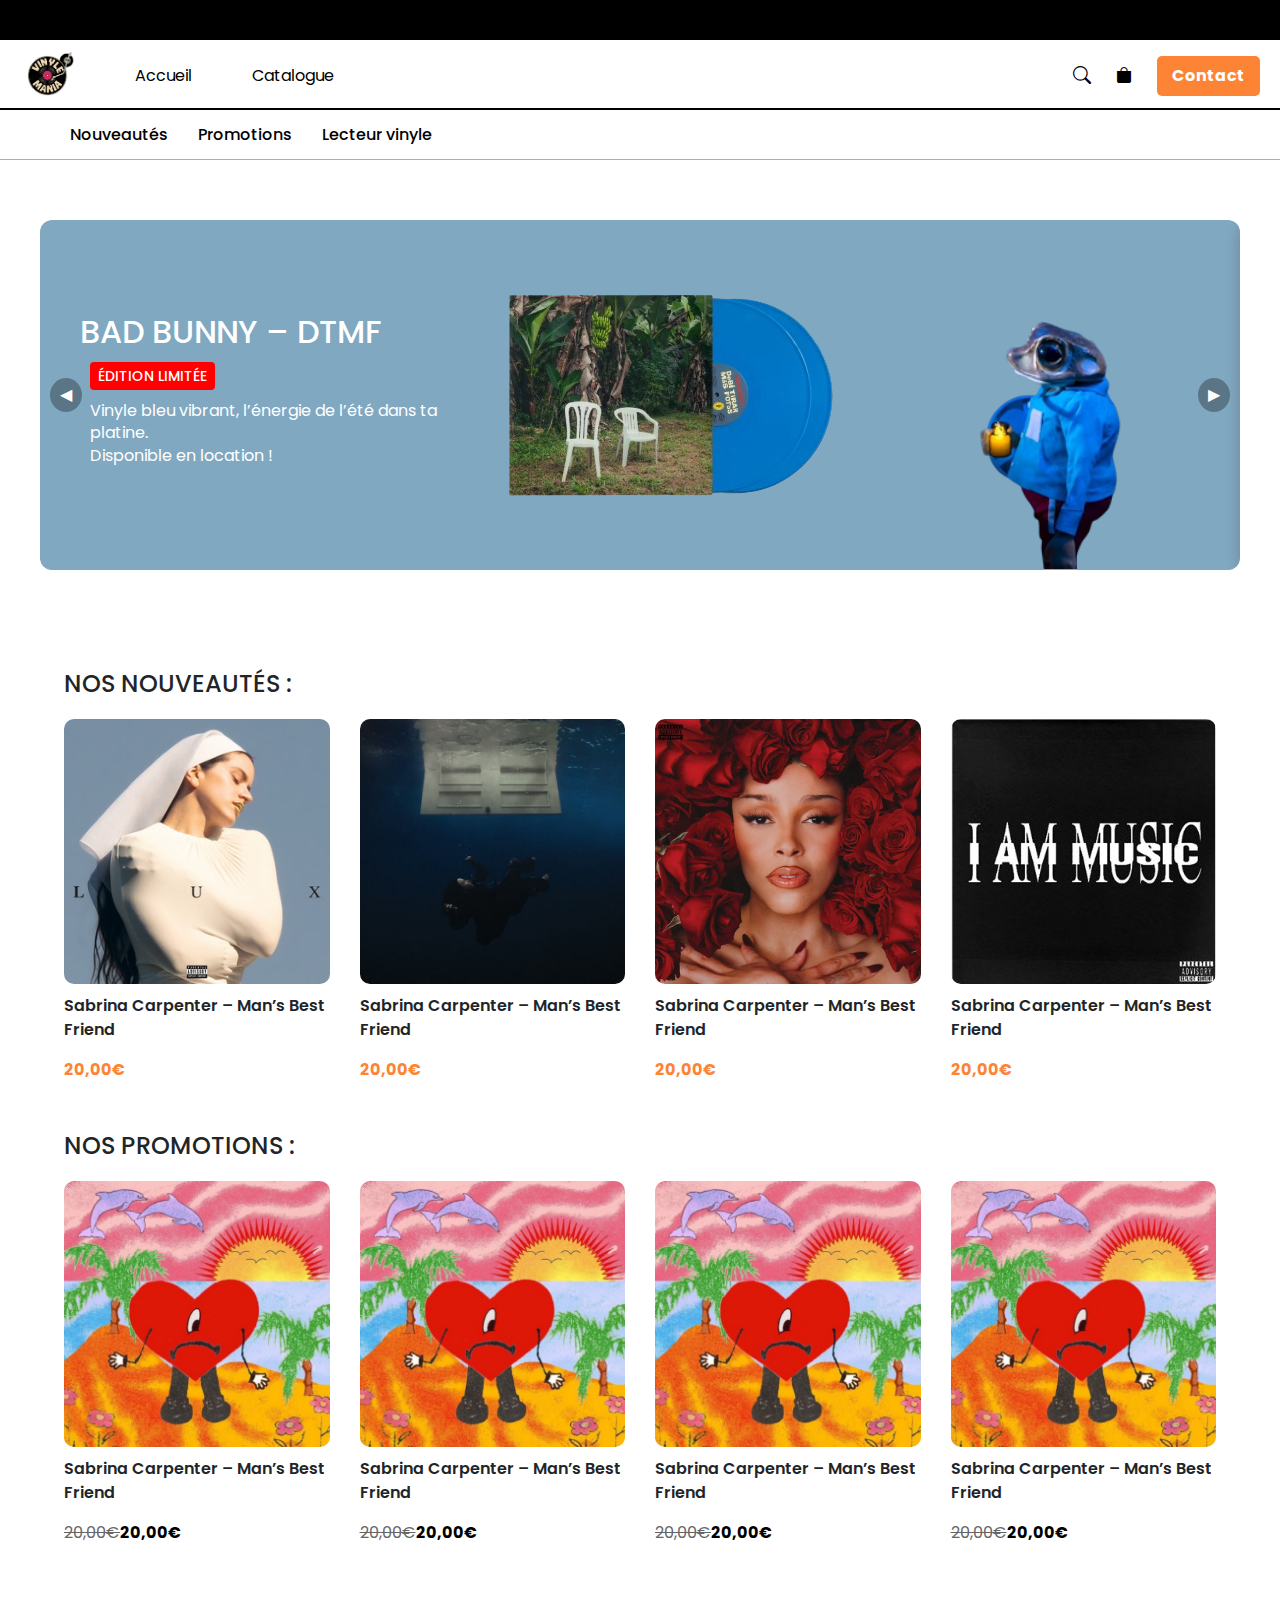
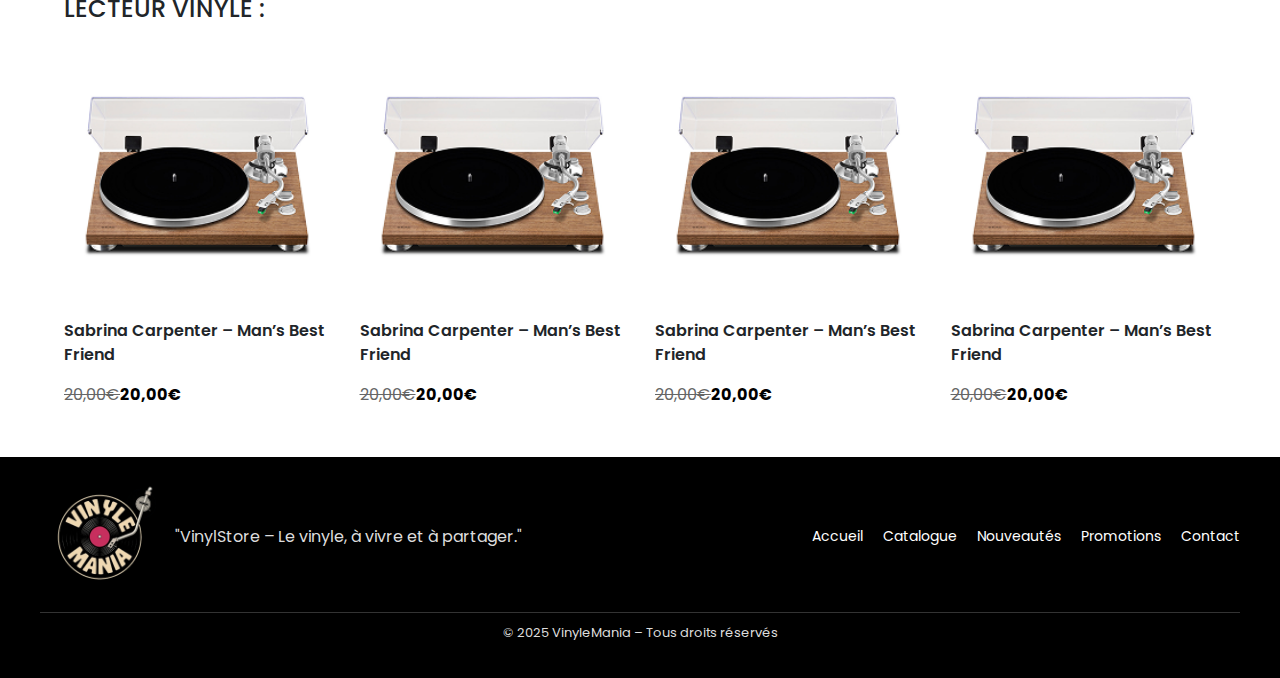
<file: index.html>
<!DOCTYPE html>
<html lang="fr">
<head>
    <meta charset="UTF-8">
    <meta name="viewport" content="width=device-width, initial-scale=1.0">
    <title>VinyleMania</title>
    <link rel="stylesheet" href="assets/css/style.css"> 
    <link rel="icon" href="assets/img/logovinylemania.png">
    <!-- Bootstrap CSS -->
    <link href="https://cdn.jsdelivr.net/npm/bootstrap@5.3.2/dist/css/bootstrap.min.css" rel="stylesheet">
    <!-- Bootstrap -->
    <link href="https://cdn.jsdelivr.net/npm/bootstrap-icons/font/bootstrap-icons.css" rel="stylesheet">
</head>
<body>

  <div class="topbar-marquee">
    <span>🔥 Bienvenue sur mon site de vinyle 🔥</span>
  </div>

  <!-- Navbar -->
  <nav class="navbar">
    <div class="nav-left">
        <img src="assets/img/logovinylemania.png" alt="logo" class="logo">
        <a href="#">Accueil</a>
        <a href="pages/catalogue.html">Catalogue</a>
    </div>
    <div class="nav-center">
        <img src="assets/img/vinylenav.png" alt="Vinyle" class="vinyle">
    </div>
    <div class="nav-right">
        <i class="bi bi-search"></i>
          <a href="pages/panier.html" class="bi bi-bag-fill"></a>
          <a href="pages/contact.html" class="contact-btn">Contact</a>
    </div>
  </nav>

<!-- Sous-navbar -->
<div class="sub-navbar">
  <a href="#nouveautes">Nouveautés</a>
  <a href="#promotions">Promotions</a>
  <a href="#lecteur-vinyle">Lecteur vinyle</a>
</div>

<!-- Bouton burger (mobile) -->
<div class="hamburger" id="hamburger">☰</div>

<!-- Logo centré sur mobile -->
<img src="assets/img/logovinylemania.png" alt="logo" class="mobile-logo-top">

<!-- Menu latéral (mobile) -->
<nav id="nav-menu">
  <div class="menu-header">
    <span class="close-btn" id="close-btn">✖</span>
    <!-- logo visible que dans le menu mobile -->
    <img src="assets/img/logovinylemania.png" alt="logo" class="menu-logo">
  </div>
  <a href="#">Accueil</a>
  <a href="pages/catalogue.html">Catalogue</a>
  <a href="#nouveautes">Nouveautés</a>
  <a href="#promotions">Promotions</a>
  <a href="#lecteur-vinyle">Lecteur vinyle</a>
  <a href="pages/contact.html">Contact</a>
  <a href="pages/panier.html">Mon panier</a>
</nav>
  <!-- Slider -->
  <div class="slider">
    <div class="slides">

      <!-- Slide 1 -->
      <div class="slide slide1">
        <div class="slide-content">
          <h2>BAD BUNNY – DTMF <span>ÉDITION LIMITÉE</span></h2>
          <p>Vinyle bleu vibrant, l’énergie de l’été dans ta platine.<br>Disponible en location !</p>
        </div>
        <div class="slide-images">
          <img src="assets/img/vinyledtmf.png" class="vinylebadbunny">
          <img src="assets/img/concho.png" class="concho">
        </div>
      </div>

      <!-- Slide 2 -->
      <div class="slide slide2">
        <div class="slide-content">
          <h2>KAROL G - TROPICOQUETA</h2>
          <p>Vinyle collector incontournable, toutes ses plus grands hits réunis.<br>Disponible en location !</p>
        </div>
        <div class="slide-images">
          <img src="assets/img/karolgvinyle.png" class="vinylekarolg">
          <img src="assets/img/profilkarolg.png" class="profilkarolg">
        </div>
      </div>

      <!-- Slide 3 -->
      <div class="slide slide3">
        <div class="slide-content">
          <h2>THE WEEKND - THE HIGHLIGHT</h2>
          <p>Plonge dans l’univers envoûtant de ses hits emblématiques sur ta platine.<br>Disponible en location !</p>
        </div>
        <div class="slide-images">
          <img src="assets/img/theweekndvinyle.png" alt="Vinyle The Weeknd">
          <img src="assets/img/profiltheweeknd.png" alt="Profil The Weeknd">
        </div>
      </div>

    </div>
    <!-- Flèches slider -->
    <button class="arrow left">◀</button>
    <button class="arrow right">▶</button>
  </div> <!-- 🚨 FIN DU SLIDER -->

 <!-- Section vinyles / Nouveautés -->
<section id="nouveautes" class="vinyles"> 
  <h2 class="section-title">NOS NOUVEAUTÉS :</h2>
  <div class="vinyles-grid">
      <!-- Carte vinyle -->
      <div class="vinyle-card">
        <div class="vinyle-img">
          <img src="assets/img/pochetterosalia.jpeg" alt="Sabrina Carpenter" class="main-img">
          <img src="assets/img/LUX-LP-1.png.webp" alt="Vinyle Sabrina Carpenter" class="hover-img">
          <div class="actions">
            <button><i class="bi bi-bag-fill"></i></button>
            <button><i class="bi bi-eye"></i></button>
            <button><i class="bi bi-play-circle-fill"></i></button>
          </div>
        </div>
        <p class="title">Sabrina Carpenter – Man’s Best Friend</p>
        <span class="price">20,00€</span>
      </div>
      <div class="vinyle-card">
        <div class="vinyle-img">
          <img src="assets/img/pochettebillie.png" alt="Billie Eilish" class="main-img">
          <img src="assets/img/vinylebillie.png" alt="Vinyle Billie Eilish" class="hover-img">
          <div class="actions">
            <button><i class="bi bi-bag-fill"></i></button>
            <button><i class="bi bi-eye"></i></button>
            <button><i class="bi bi-play-circle-fill"></i></button>
          </div>
        </div>
        <p class="title">Sabrina Carpenter – Man’s Best Friend</p>
        <span class="price">20,00€</span>
      </div>
      <div class="vinyle-card">
        <div class="vinyle-img">
          <img src="assets/img/pochettedojacat.png" alt="Doja Cat" class="main-img">
          <img src="assets/img/vinyledojacat.png" alt="Vinyle Doja cat" class="hover-img">
          <div class="actions">
            <button><i class="bi bi-bag-fill"></i></button>
            <button><i class="bi bi-eye"></i></button>
            <button><i class="bi bi-play-circle-fill"></i></button>
          </div>
        </div>
        <p class="title">Sabrina Carpenter – Man’s Best Friend</p>
        <span class="price">20,00€</span>
      </div>
      <div class="vinyle-card">
        <div class="vinyle-img">
          <img src="assets/img/pochetteplayboi.jpg" alt="Sabrina Carpenter" class="main-img">
          <img src="assets/img/vinyleplayboi.png" alt="Vinyle Sabrina Carpenter" class="hover-img">
          <div class="actions">
            <button><i class="bi bi-bag-fill"></i></button>
            <button><i class="bi bi-eye"></i></button>
            <button><i class="bi bi-play-circle-fill"></i></button>
          </div>
        </div>
        <p class="title">Sabrina Carpenter – Man’s Best Friend</p>
        <span class="price">20,00€</span>
      </div>
    </div>
    </section>

      <!-- Section promotions -->

  <section id="promotions" class="vinyles">
    <h2 class="section-title">NOS PROMOTIONS :</h2>
    <div class="vinyles-grid">

      <!-- Carte vinyle -->
      <div class="vinyle-card">
        <div class="vinyle-img">
          <img src="assets/img/unveranosinti.jpg" alt="Sabrina Carpenter" class="main-img">
          <img src="assets/img/concho.png" alt="Vinyle Sabrina Carpenter" class="hover-img">
          <div class="actions">
            <button><i class="bi bi-bag-fill"></i></button>
            <button><i class="bi bi-eye"></i></button>
            <button><i class="bi bi-play-circle-fill"></i></button>
          </div>
        </div>
        <p class="title">Sabrina Carpenter – Man’s Best Friend</p>
       <span class="old-price">20,00€</span><span class="new-price">20,00€</span>
      </div>
      
<!-- Carte vinyle -->
      <div class="vinyle-card">
        <div class="vinyle-img">
          <img src="assets/img/unveranosinti.jpg" alt="Sabrina Carpenter" class="main-img">
          <img src="assets/img/concho.png" alt="Vinyle Sabrina Carpenter" class="hover-img">
          <div class="actions">
            <button><i class="bi bi-bag-fill"></i></button>
            <button><i class="bi bi-eye"></i></button>
            <button><i class="bi bi-play-circle-fill"></i></button>
          </div>
        </div>
        <p class="title">Sabrina Carpenter – Man’s Best Friend</p>
       <span class="old-price">20,00€</span><span class="new-price">20,00€</span>
      </div>
      <!-- Carte vinyle -->
      <div class="vinyle-card">
        <div class="vinyle-img">
          <img src="assets/img/unveranosinti.jpg" alt="Sabrina Carpenter" class="main-img">
          <img src="assets/img/concho.png" alt="Vinyle Sabrina Carpenter" class="hover-img">
          <div class="actions">
            <button><i class="bi bi-bag-fill"></i></button>
            <button><i class="bi bi-eye"></i></button>
            <button><i class="bi bi-play-circle-fill"></i></button>
          </div>
        </div>
        <p class="title">Sabrina Carpenter – Man’s Best Friend</p>
       <span class="old-price">20,00€</span><span class="new-price">20,00€</span>
      </div>
      <!-- Carte vinyle -->
      <div class="vinyle-card">
        <div class="vinyle-img">
          <img src="assets/img/unveranosinti.jpg" alt="Sabrina Carpenter" class="main-img">
          <img src="assets/img/concho.png" alt="Vinyle Sabrina Carpenter" class="hover-img">
          <div class="actions">
            <button><i class="bi bi-bag-fill"></i></button>
            <button><i class="bi bi-eye"></i></button>
            <button><i class="bi bi-play-circle-fill"></i></button>
          </div>
        </div>
        <p class="title">Sabrina Carpenter – Man’s Best Friend</p>
       <span class="old-price">20,00€</span><span class="new-price">20,00€</span>
      </div>
    </div>
    </section>

         <!-- Section Lecteur vinyle -->

  <section id="lecteur-vinyle" class="vinyles">
  <h2 class="section-title">LECTEUR VINYLE :</h2>
  <div class="vinyles-grid">

      <!-- Carte vinyle -->
      <div class="vinyle-card">
        <div class="vinyle-img">
          <img src="assets/img/lecteurvinyle.png" alt="Sabrina Carpenter" class="main-img">
          <img src="assets/img/concho.png" alt="Vinyle Sabrina Carpenter" class="hover-img">
          <div class="actions">
            <button><i class="bi bi-bag-fill"></i></button>
            <button><i class="bi bi-eye"></i></button>
            <button><i class="bi bi-play-circle-fill"></i></button>
          </div>
        </div>
        <p class="title">Sabrina Carpenter – Man’s Best Friend</p>
       <span class="old-price">20,00€</span><span class="new-price">20,00€</span>
      </div>
<!-- Carte vinyle -->
      <div class="vinyle-card">
        <div class="vinyle-img">
          <img src="assets/img/lecteurvinyle.png" alt="Sabrina Carpenter" class="main-img">
          <img src="assets/img/concho.png" alt="Vinyle Sabrina Carpenter" class="hover-img">
          <div class="actions">
            <button><i class="bi bi-bag-fill"></i></button>
            <button><i class="bi bi-eye"></i></button>
            <button><i class="bi bi-play-circle-fill"></i></button>
          </div>
        </div>
        <p class="title">Sabrina Carpenter – Man’s Best Friend</p>
       <span class="old-price">20,00€</span><span class="new-price">20,00€</span>
      </div>
      <!-- Carte vinyle -->
      <div class="vinyle-card">
        <div class="vinyle-img">
          <img src="assets/img/lecteurvinyle.png" alt="Sabrina Carpenter" class="main-img">
          <img src="assets/img/concho.png" alt="Vinyle Sabrina Carpenter" class="hover-img">
          <div class="actions">
            <button><i class="bi bi-bag-fill"></i></button>
            <button><i class="bi bi-eye"></i></button>
            <button><i class="bi bi-play-circle-fill"></i></button>
          </div>
        </div>
        <p class="title">Sabrina Carpenter – Man’s Best Friend</p>
       <span class="old-price">20,00€</span><span class="new-price">20,00€</span>
      </div>
      <!-- Carte vinyle -->
      <div class="vinyle-card">
        <div class="vinyle-img">
          <img src="assets/img/lecteurvinyle.png" alt="Sabrina Carpenter" class="main-img">
          <img src="assets/img/concho.png" alt="Vinyle Sabrina Carpenter" class="hover-img">
          <div class="actions">
            <button><i class="bi bi-bag-fill"></i></button>
            <button><i class="bi bi-eye"></i></button>
            <button><i class="bi bi-play-circle-fill"></i></button>
          </div>
        </div>
        <p class="title">Sabrina Carpenter – Man’s Best Friend</p>
       <span class="old-price">20,00€</span><span class="new-price">20,00€</span>
      </div>
    </div>
  </section>
<!-- ici c'est le footer -->
<footer>
  <div class="footer-top">
    <div class="footer-left">
      <img src="assets/img/logovinylemania.png" alt="logo vinylemania" class="footer-logo">
      <span class="footer-texte">"VinylStore – Le vinyle, à vivre et à partager."</span>
    </div>
    <nav class="footer-nav">
      <a href="#">Accueil</a>  
      <a href="pages/catalogue.html">Catalogue</a>
      <a href="#nouveautes">Nouveautés</a>
      <a href="#promotions">Promotions</a>
      <a href="pages/contact.html">Contact</a>
    </nav>
  </div>
  <div class="footer-bottom">
    <p>© 2025 VinyleMania – Tous droits réservés</p>
  </div>  
</footer>
  <script type="module" src="assets/js/script.js"></script>
</body>
</html>
</file>
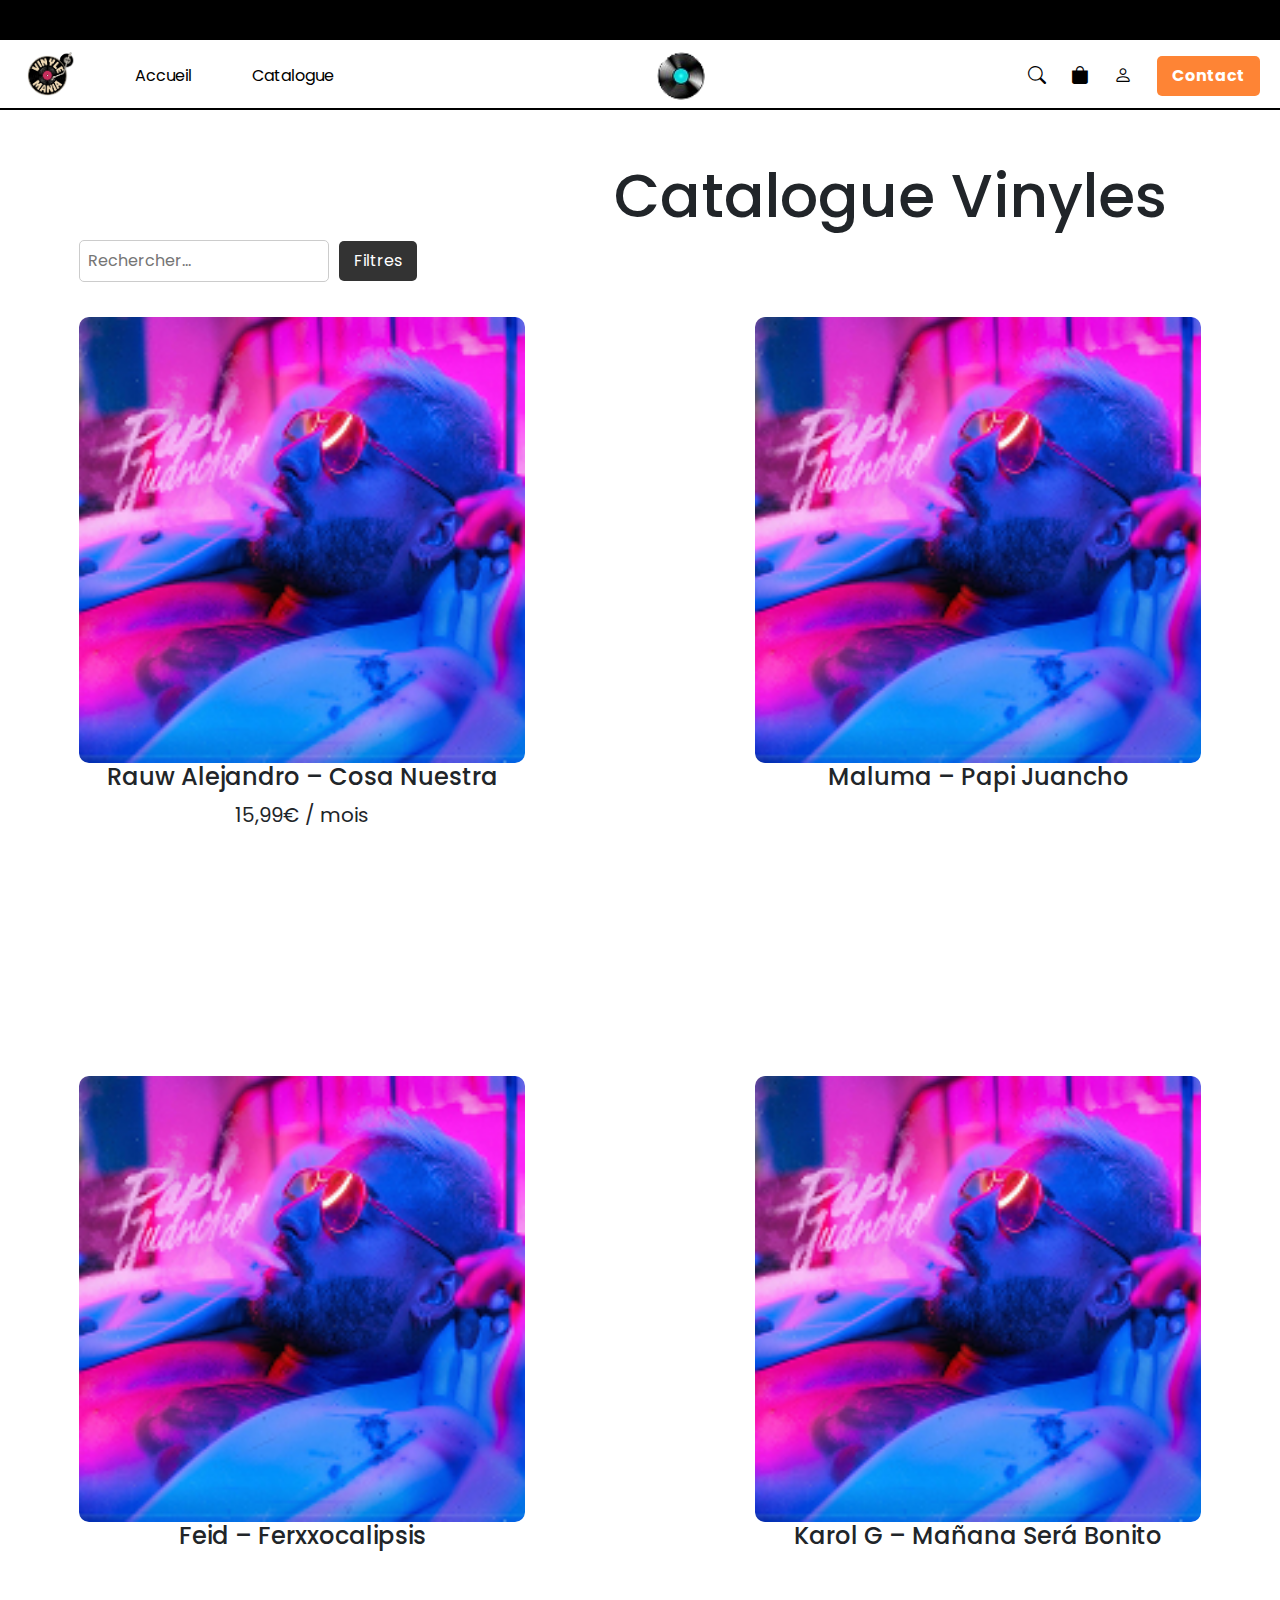
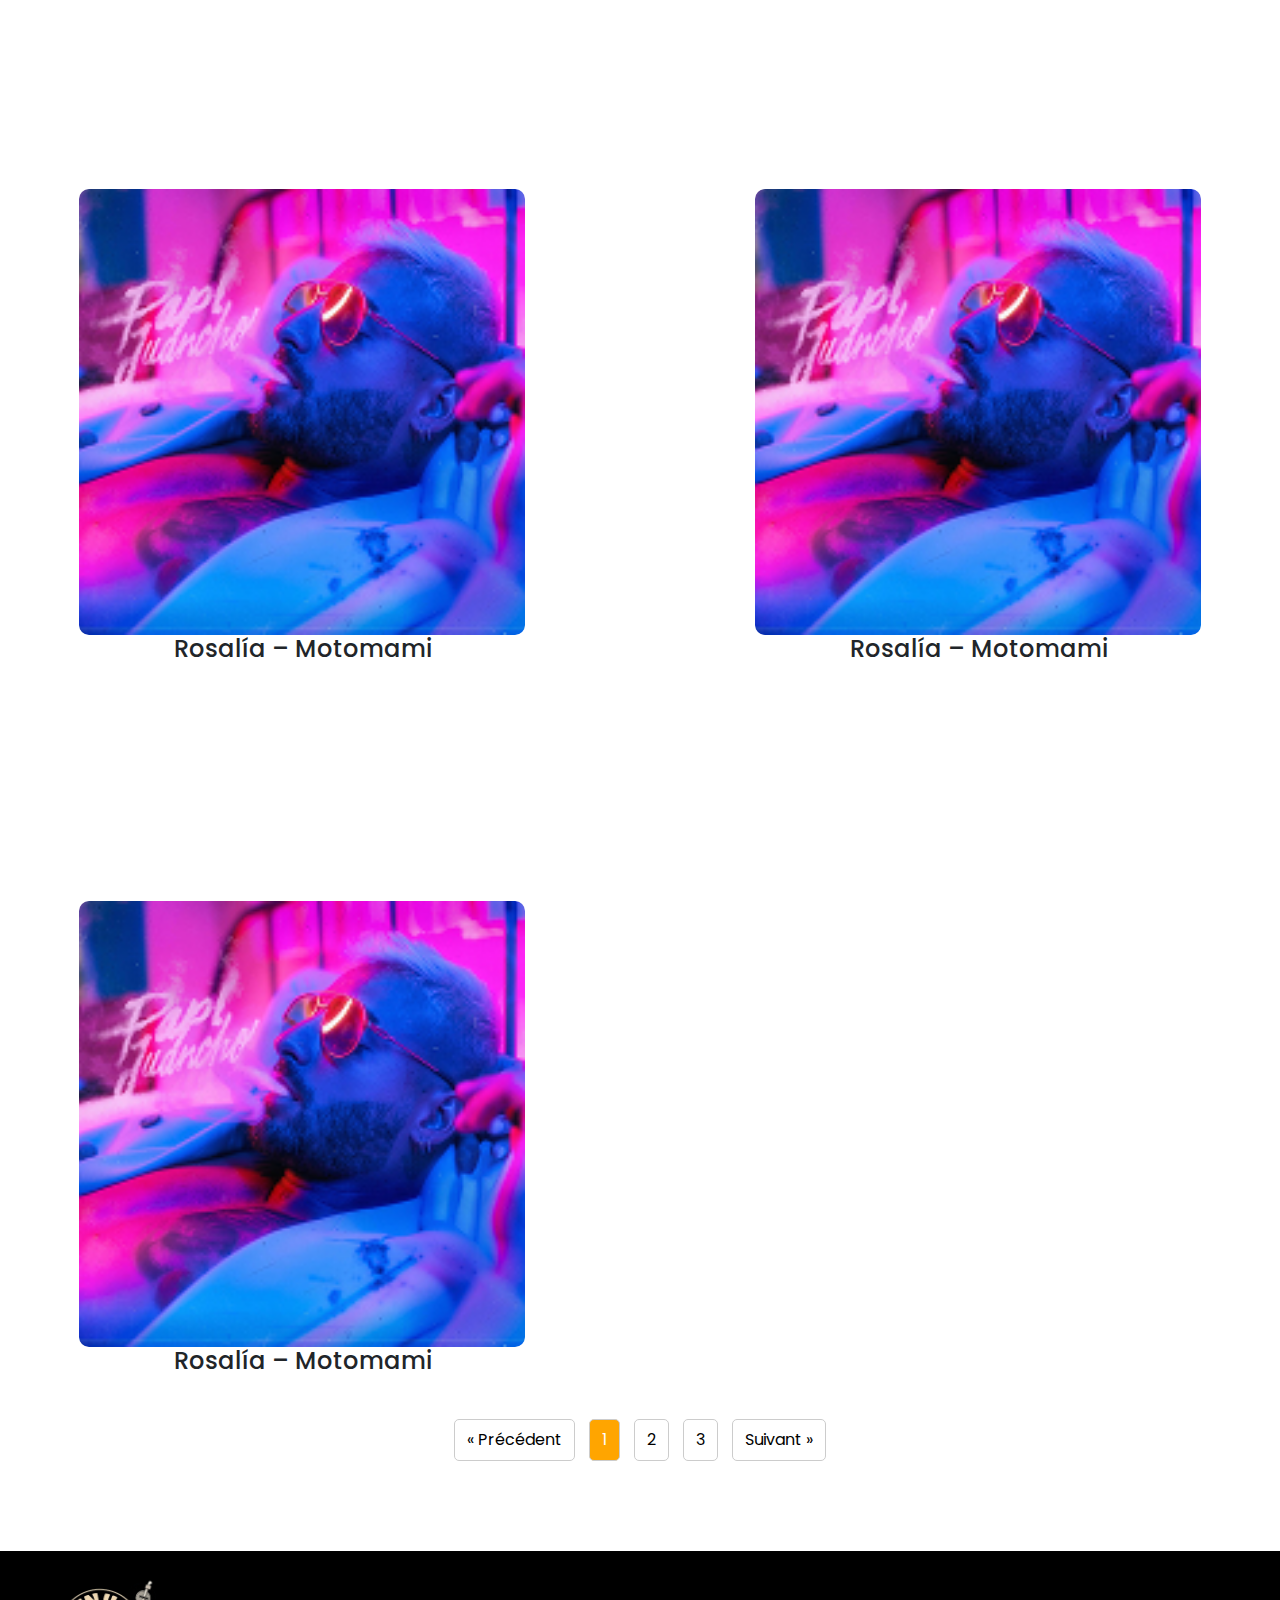
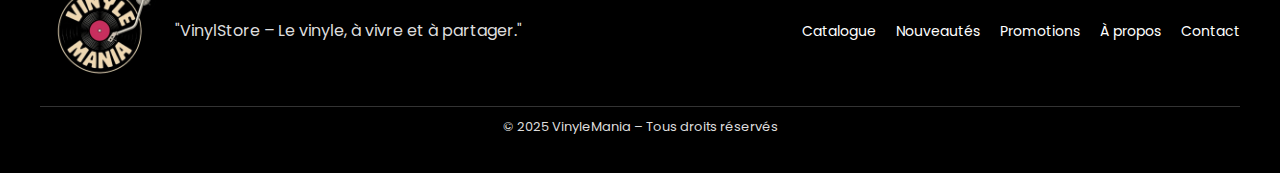
<file: pages/catalogue.html>
<!DOCTYPE html>
<html lang="en">
<head>
    <meta charset="UTF-8">
    <meta name="viewport" content="width=device-width, initial-scale=1.0">
    <title>Catalogue</title>
    <link rel="stylesheet" href="/assets/style.css"> 
    <link rel="icon" href="/assets/img/logovinylemania.png">
    <!-- Bootstrap CSS -->
    <link href="https://cdn.jsdelivr.net/npm/bootstrap@5.3.2/dist/css/bootstrap.min.css" rel="stylesheet">
    <!-- Bootstrap Icons -->
    <link href="https://cdn.jsdelivr.net/npm/bootstrap-icons/font/bootstrap-icons.css" rel="stylesheet">
</head>
<body>
    <!-- top bar ici :) -->
    <div class="topbar-marquee">
    <span>🔥 Bienvenue sur mon site de vinyle 🔥</span>
  </div>
    <!-- Navbar -->
  <nav class="navbar">
    <div class="nav-left">
        <img src="/assets/img/logovinylemania.png" alt="logo" class="logo">
        <a href="/index.html">Accueil</a>
        <a href="#">Catalogue</a>
    </div>
    <div class="nav-center">
        <img src="/assets/img/vinylenav.png" alt="Vinyle" class="vinyle">
    </div>
    <div class="nav-right">
        <i class="bi bi-search"></i>
        <a href="/pages/panier.html">
          <i class="bi bi-bag-fill"></i>
        </a>
        <i class="bi bi-person"></i>
        <a href="/pages/contact.html" class="contact-btn">Contact</a>
    </div>
  </nav>
   
 <section class="catalogue-container">
  <h1 class="catalogue-title">Catalogue Vinyles</h1>

  <!-- Barre recherche + bouton filtre -->
 <div class="catalogue-topbar">
  <input type="text" placeholder="Rechercher..." class="catalogue-search">
  <button class="catalogue-filter-btn" id="toggle-filters">Filtres</button>
</div>

  <!-- Menu filtres déroulant -->
  <div class="catalogue-filters" id="catalogue-filters">
    <h3 class="catalogue-filters-title">Filtres :</h3>

    <div class="catalogue-filter-group">
      <strong>Genre</strong>
      <label><input type="checkbox"> Hip-Hop</label>
      <label><input type="checkbox" checked> Reggaeton</label>
      <label><input type="checkbox"> Animation Japonaise</label>
      <label><input type="checkbox"> K-Pop</label>
    </div>

    <div class="catalogue-filter-group">
      <strong>Artiste</strong>
      <p>(à compléter)</p>
    </div>

    <div class="catalogue-filter-group">
      <strong>Prix</strong>
      <p>(à compléter)</p>
    </div>
  </div>

 <!-- Grille vinyles -->
<div class="catalogue-grid" id="catalogue-grid">

  <div class="catalogue-card">
    <div class="vinyle-img">
      <img src="/assets/img/pochettemaluma.png" alt="Vinyle" class="main-img">
      <img src="/assets/img/vinylemaluma.png" alt="Vinyle Hover" class="hover-img">
      <div class="actions">
        <button><i class="bi bi-bag-fill"></i></button>
        <button><i class="bi bi-play-circle"></i></button>
        <button><i class="bi bi-eye"></i></button>
      </div>
    </div>
    <h4>Rauw Alejandro – Cosa Nuestra</h4>
    <p>15,99€ / mois</p>
  </div>

  <div class="catalogue-card">
    <div class="vinyle-img">
      <img src="/assets/img/pochettemaluma.png" alt="Vinyle" class="main-img">
      <img src="/assets/img/vinyledtmf.png" alt="Vinyle Hover" class="hover-img">
      <div class="actions">
        <button><i class="bi bi-bag-fill"></i></button>
        <button><i class="bi bi-play-circle"></i></button>
        <button><i class="bi bi-eye"></i></button>
      </div>
    </div>
    <h4>Maluma – Papi Juancho</h4>
  </div>

  <div class="catalogue-card">
    <div class="vinyle-img">
      <img src="/assets/img/pochettemaluma.png" alt="Vinyle" class="main-img">
      <img src="/assets/img/vinyledtmf.png" alt="Vinyle Hover" class="hover-img">
      <div class="actions">
        <button><i class="bi bi-bag-fill"></i></button>
        <button><i class="bi bi-play-circle"></i></button>
        <button><i class="bi bi-eye"></i></button>
      </div>
    </div>
    <h4>Feid – Ferxxocalipsis</h4>
  </div>

  <div class="catalogue-card">
    <div class="vinyle-img">
      <img src="/assets/img/pochettemaluma.png" alt="Vinyle" class="main-img">
      <img src="/assets/img/vinyledtmf.png" alt="Vinyle Hover" class="hover-img">
      <div class="actions">
        <button><i class="bi bi-bag-fill"></i></button>
        <button><i class="bi bi-play-circle"></i></button>
        <button><i class="bi bi-eye"></i></button>
      </div>
    </div>
    <h4>Karol G – Mañana Será Bonito</h4>
  </div>

  <div class="catalogue-card">
    <div class="vinyle-img">
      <img src="/assets/img/pochettemaluma.png" alt="Vinyle" class="main-img">
      <img src="/assets/img/vinyledtmf.png" alt="Vinyle Hover" class="hover-img">
      <div class="actions">
        <button><i class="bi bi-bag-fill"></i></button>
        <button><i class="bi bi-play-circle"></i></button>
        <button><i class="bi bi-eye"></i></button>
      </div>
    </div>
    <h4>Rosalía – Motomami</h4>
  </div>

  <div class="catalogue-card">
    <div class="vinyle-img">
      <img src="/assets/img/pochettemaluma.png" alt="Vinyle" class="main-img">
      <img src="/assets/img/vinyledtmf.png" alt="Vinyle Hover" class="hover-img">
      <div class="actions">
        <button><i class="bi bi-bag-fill"></i></button>
        <button><i class="bi bi-play-circle"></i></button>
        <button><i class="bi bi-eye"></i></button>
      </div>
    </div>
    <h4>Rosalía – Motomami</h4>
  </div>

  <div class="catalogue-card">
    <div class="vinyle-img">
      <img src="/assets/img/pochettemaluma.png" alt="Vinyle" class="main-img">
      <img src="/assets/img/vinyledtmf.png" alt="Vinyle Hover" class="hover-img">
      <div class="actions">
        <button><i class="bi bi-bag-fill"></i></button>
        <button><i class="bi bi-play-circle"></i></button>
        <button><i class="bi bi-eye"></i></button>
      </div>
    </div>
    <h4>Rosalía – Motomami</h4>
  </div>

</div>
<!-- Pagination -->
<div class="catalogue-pagination" id="catalogue-pagination">
  <button id="prev">&laquo; Précédent</button>
  <button class="page-btn active" data-page="1">1</button>
  <button class="page-btn" data-page="2">2</button>
  <button class="page-btn" data-page="3">3</button>
  <button id="next">Suivant &raquo;</button>
</div>
</section> 
<!-- ici c'est le footer -->
<footer>
  <div class="footer-top">
    <div class="footer-left">
      <img src="/assets/img/logovinylemania.png" alt="logo vinylemania" class="footer-logo">
      <span class="footer-texte">"VinylStore – Le vinyle, à vivre et à partager."</span>
    </div>
    <nav class="footer-nav">
      <a href="#">Catalogue</a>
      <a href="#">Nouveautés</a>
      <a href="#">Promotions</a>
      <a href="#">À propos</a>
      <a href="#">Contact</a>
    </nav>
  </div>
  <div class="footer-bottom">
    <p>© 2025 VinyleMania – Tous droits réservés</p>
  </div>  
</footer>
   <script src="/assets/script.js"></script>
</body>
</html>
</file>
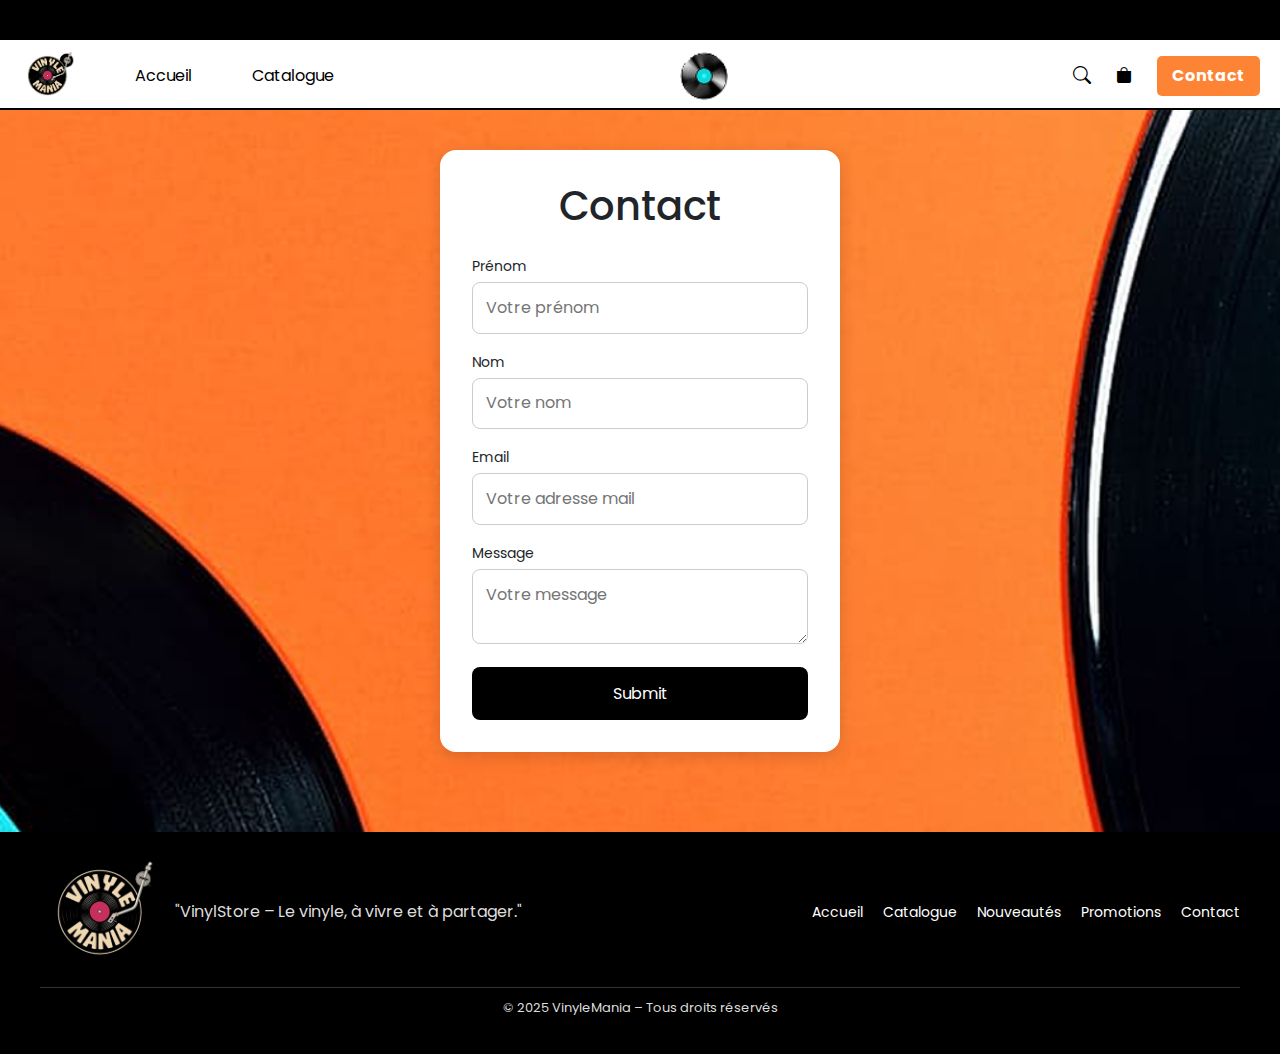
<file: pages/contact.html>
<!DOCTYPE html>
<html lang="en">
<head>
    <meta charset="UTF-8">
    <meta name="viewport" content="width=device-width, initial-scale=1.0">
    <title>Catalogue</title>
    <link rel="stylesheet" href="/src/style.css"> 
    <link rel="icon" href="/assets/img/logovinylemania.png">
    <!-- Bootstrap CSS -->
    <link href="https://cdn.jsdelivr.net/npm/bootstrap@5.3.2/dist/css/bootstrap.min.css" rel="stylesheet">
    <!-- Bootstrap Icons -->
    <link href="https://cdn.jsdelivr.net/npm/bootstrap-icons/font/bootstrap-icons.css" rel="stylesheet">
</head>
<body class="body-contact">
    <!-- top bar ici :) -->
    <div class="topbar-marquee">
    <span>🔥 Bienvenue sur mon site de vinyle 🔥</span>
  </div>
 <!-- Navbar -->
<nav class="navbar">
  <div class="nav-left">
    <img src="/assets/img/logovinylemania.png" alt="logo" class="logo">
    <a href="/index.html">Accueil</a>
    <a href="/pages/catalogue.html">Catalogue</a>
  </div>
  <div class="nav-center">
    <img src="/assets/img/vinylenav.png" alt="Vinyle" class="vinyle">
  </div>
   <div class="nav-right">
        <i class="bi bi-search"></i>
          <a href="/pages/panier.html" class="bi bi-bag-fill"></a>
        <a href="/pages/contact.html" class="contact-btn">Contact</a>
    </div>
</nav>

<!-- ICI j’ajoute la carte -->
<div class="contact-card-unique">
  <h1>Contact</h1>
  <form>
    <label for="nom">Prénom</label>
    <input type="text" id="nom" placeholder="Votre prénom">

    <label for="surname">Nom</label>
    <input type="text" id="surname" placeholder="Votre nom">

    <label for="email">Email</label>
    <input type="email" id="email" placeholder="Votre adresse mail">

    <label for="message">Message</label>
    <textarea id="message" placeholder="Votre message"></textarea>

    <button type="submit">Submit</button>
  </form>
</div>

<!-- ici c'est le footer -->
<footer>
  <div class="footer-top">
    <div class="footer-left">
      <img src="/assets/img/logovinylemania.png" alt="logo vinylemania" class="footer-logo">
      <span class="footer-texte">"VinylStore – Le vinyle, à vivre et à partager."</span>
    </div>
      <nav class="footer-nav">
      <a href="/index.html">Accueil</a>  
      <a href="/pages/catalogue.html">Catalogue</a>
      <a href="/index.html">Nouveautés</a>
      <a href="/index.html">Promotions</a>
      <a href="/pages/contact.html">Contact</a>
    </nav>
  </div>
  <div class="footer-bottom">
    <p>© 2025 VinyleMania – Tous droits réservés</p>
  </div>  
</footer>
</body>  
</html>
</file>
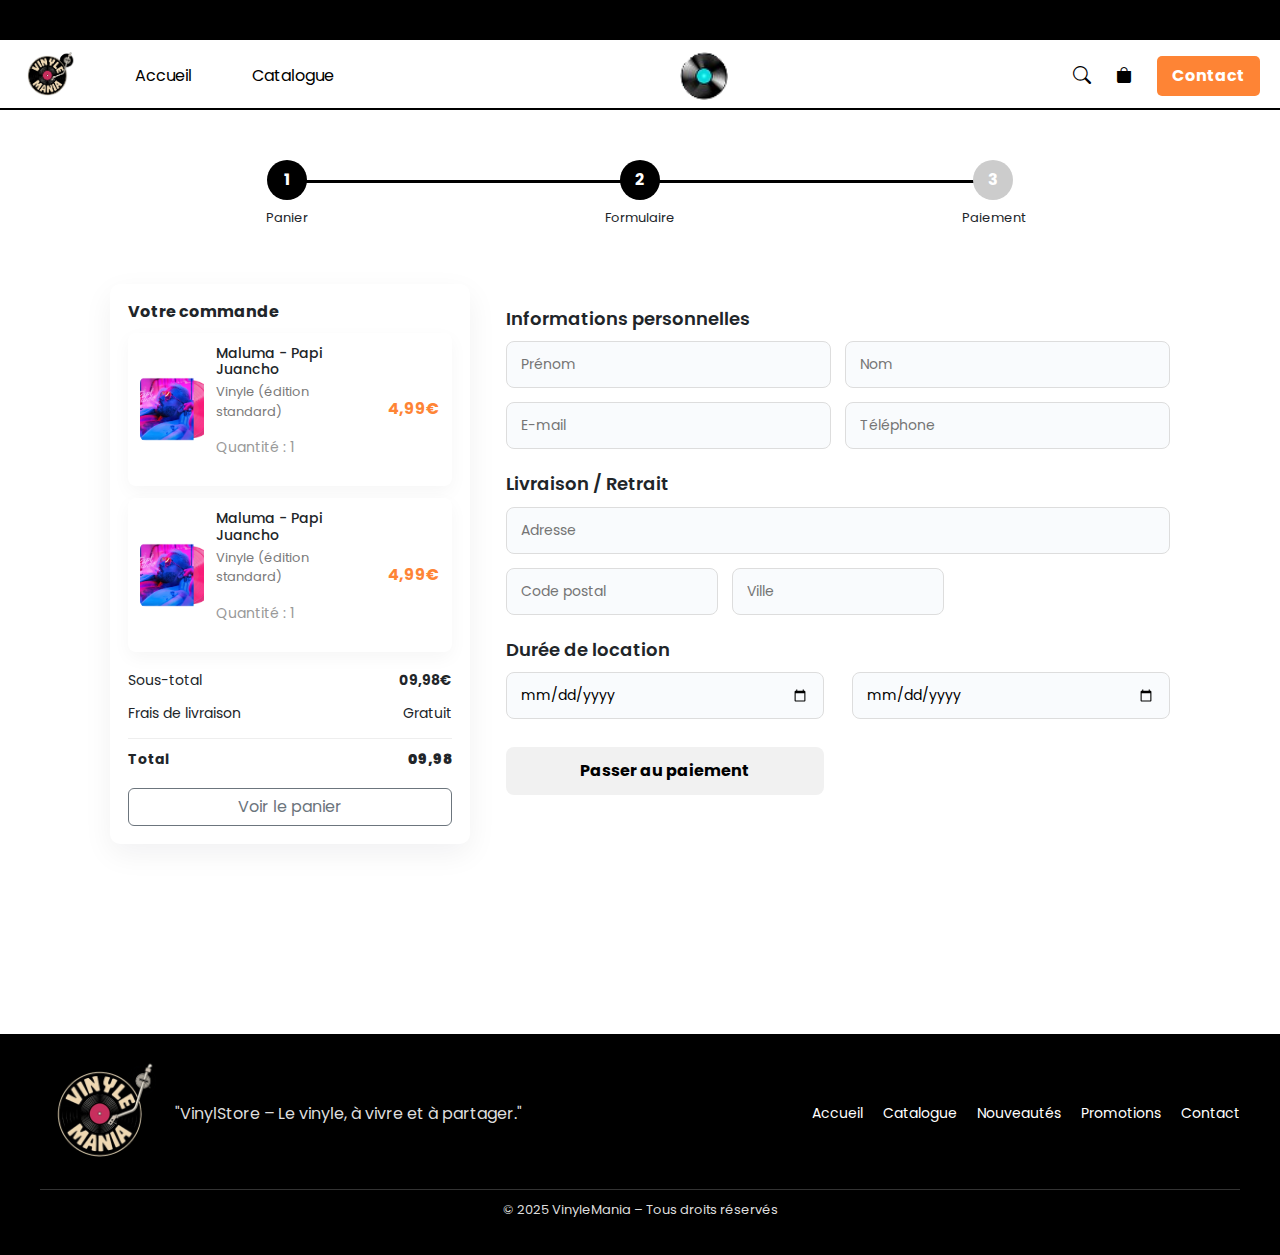
<file: pages/formulaire.html>
<!DOCTYPE html>
<html lang="fr">
<head>
  <meta charset="utf-8" />
  <meta name="viewport" content="width=device-width,initial-scale=1" />
  <title>VinyleMania — Checkout</title>
  <link rel="stylesheet" href="/src/style.css">
  <link rel="icon" href="/assets/img/logovinylemania.png"/>
  <link href="https://cdn.jsdelivr.net/npm/bootstrap@5.3.2/dist/css/bootstrap.min.css" rel="stylesheet">
  <link href="https://cdn.jsdelivr.net/npm/bootstrap-icons/font/bootstrap-icons.css" rel="stylesheet">
</head>
<body>

  <!-- Bandeau haut -->
  <div class="topbar-marquee">
    <span>🔥 Bienvenue sur mon site de vinyle 🔥</span>
  </div>

  <!-- Navbar -->
  <nav class="navbar">
    <div class="nav-left">
      <img src="/assets/img/logovinylemania.png" alt="logo" class="logo">
      <a href="/index.html">Accueil</a>
      <a href="/pages/catalogue.html">Catalogue</a>
    </div>
    <div class="nav-center">
      <img src="/assets/img/vinylenav.png" alt="Vinyle" class="vinyle">
    </div>
     <div class="nav-right">
        <i class="bi bi-search"></i>
          <a href="/pages/panier.html" class="bi bi-bag-fill"></a>
        <a href="/pages/contact.html" class="contact-btn">Contact</a>
    </div>
  </nav>
<!-- Bouton burger (mobile) -->
<div class="hamburger" id="hamburger">☰</div>

<!-- Menu latéral (mobile) -->
<nav id="nav-menu">
  <div class="menu-header">
    <span class="close-btn" id="close-btn">✖</span>
    <!-- logo visible que dans le menu mobile -->
    <img src="/assets/img/logovinylemania.png" alt="logo" class="menu-logo">
  </div>
  <a href="index.html">Accueil</a>
  <a href="pages/catalogue.html">Catalogue</a>
  <a href="index.html">Nouveautés</a>
  <a href="index.html">Promotions</a>
  <a href="index.html">Lecteur vinyle</a>
  <a href="/pages/contact.html">Contact</a>
</nav>
  <!-- Contenu principal -->
  <main class="checkout-container">

    <!-- Étapes de progression -->
    <div class="checkout-steps-bar">
      <div class="checkout-step active">
        <span class="checkout-icon">1</span>
        <p>Panier</p>
      </div>
      <div class="checkout-step active">
        <span class="checkout-icon">2</span>
        <p>Formulaire</p>
      </div>
      <div class="checkout-step">
        <span class="checkout-icon">3</span>
        <p>Paiement</p>
      </div>
    </div>

    <!-- Layout 2 colonnes -->
    <div class="checkout-layout">

      <!-- Colonne gauche : commande -->
      <aside class="order-summary">
        <h4 class="checkout-title">Votre commande</h4>

        <!-- Produit 1 -->
        <div class="cart-item">
          <img src="/assets/img/vinylemaluma.png" alt="Vinyle Maluma">
          <div class="details">
            <h5>Maluma - Papi Juancho</h5>
            <p class="muted">Vinyle (édition standard)</p>
            <p class="muted small">Quantité : 1</p>
          </div>
          <div class="price">4,99€</div>
        </div>

        <!-- Produit 2 -->
       <div class="cart-item">
          <img src="/assets/img/vinylemaluma.png" alt="Vinyle Maluma">
          <div class="details">
            <h5>Maluma - Papi Juancho</h5>
            <p class="muted">Vinyle (édition standard)</p>
            <p class="muted small">Quantité : 1</p>
          </div>
          <div class="price">4,99€</div>
        </div>

        <!-- Totaux -->
        <div class="summary-footer">
          <div class="summary-row">
            <span>Sous-total</span>
            <strong>09,98€</strong>
          </div>
          <div class="summary-row">
            <span>Frais de livraison</span>
            <span>Gratuit</span>
          </div>
          <div class="summary-row total">
            <span>Total</span>
            <strong>09,98</strong>
          </div>
          <a href="/pages/panier.html" class="btn btn-outline-secondary btn-block">Voir le panier</a>
        </div>
      </aside>

      <!-- Colonne droite : formulaire -->
      <section class="checkout-form">
        <h4 class="form-section-title">Informations personnelles</h4>
        <div class="form-grid-personal">
          <input type="text" class="form-input" placeholder="Prénom">
          <input type="text" class="form-input" placeholder="Nom">
          <input type="email" class="form-input" placeholder="E-mail">
          <input type="tel" class="form-input" placeholder="Téléphone">
        </div>

        <h4 class="form-section-title">Livraison / Retrait</h4>
        <div class="form-grid-delivery">
          <input type="text" class="form-input form-field-full" placeholder="Adresse">
          <input type="text" class="form-input" placeholder="Code postal">
          <input type="text" class="form-input" placeholder="Ville">
        </div>

        <h4 class="form-section-title">Durée de location</h4>
        <div class="form-grid-dates">
          <input type="date" class="form-input">
          <input type="date" class="form-input">
          <a href="/pages/paiement.html" class="btn-paiement">Passer au paiement</a>
        </div>
      </section>

    </div>
  </main>

  <!-- Footer -->
  <footer>
    <div class="footer-top">
      <div class="footer-left">
        <img src="/assets/img/logovinylemania.png" alt="logo vinylemania" class="footer-logo">
        <span class="footer-texte">"VinylStore – Le vinyle, à vivre et à partager."</span>
      </div>
     <nav class="footer-nav">
      <a href="/index.html">Accueil</a>  
      <a href="/pages/catalogue.html">Catalogue</a>
      <a href="/index.html">Nouveautés</a>
      <a href="/index.html">Promotions</a>
      <a href="/pages/contact.html">Contact</a>
    </nav>
    </div>
    <div class="footer-bottom">
      <p>© 2025 VinyleMania – Tous droits réservés</p>
    </div>
  </footer>
<script type="module" src="/src/script.js"></script>
</body>
</html>
</file>
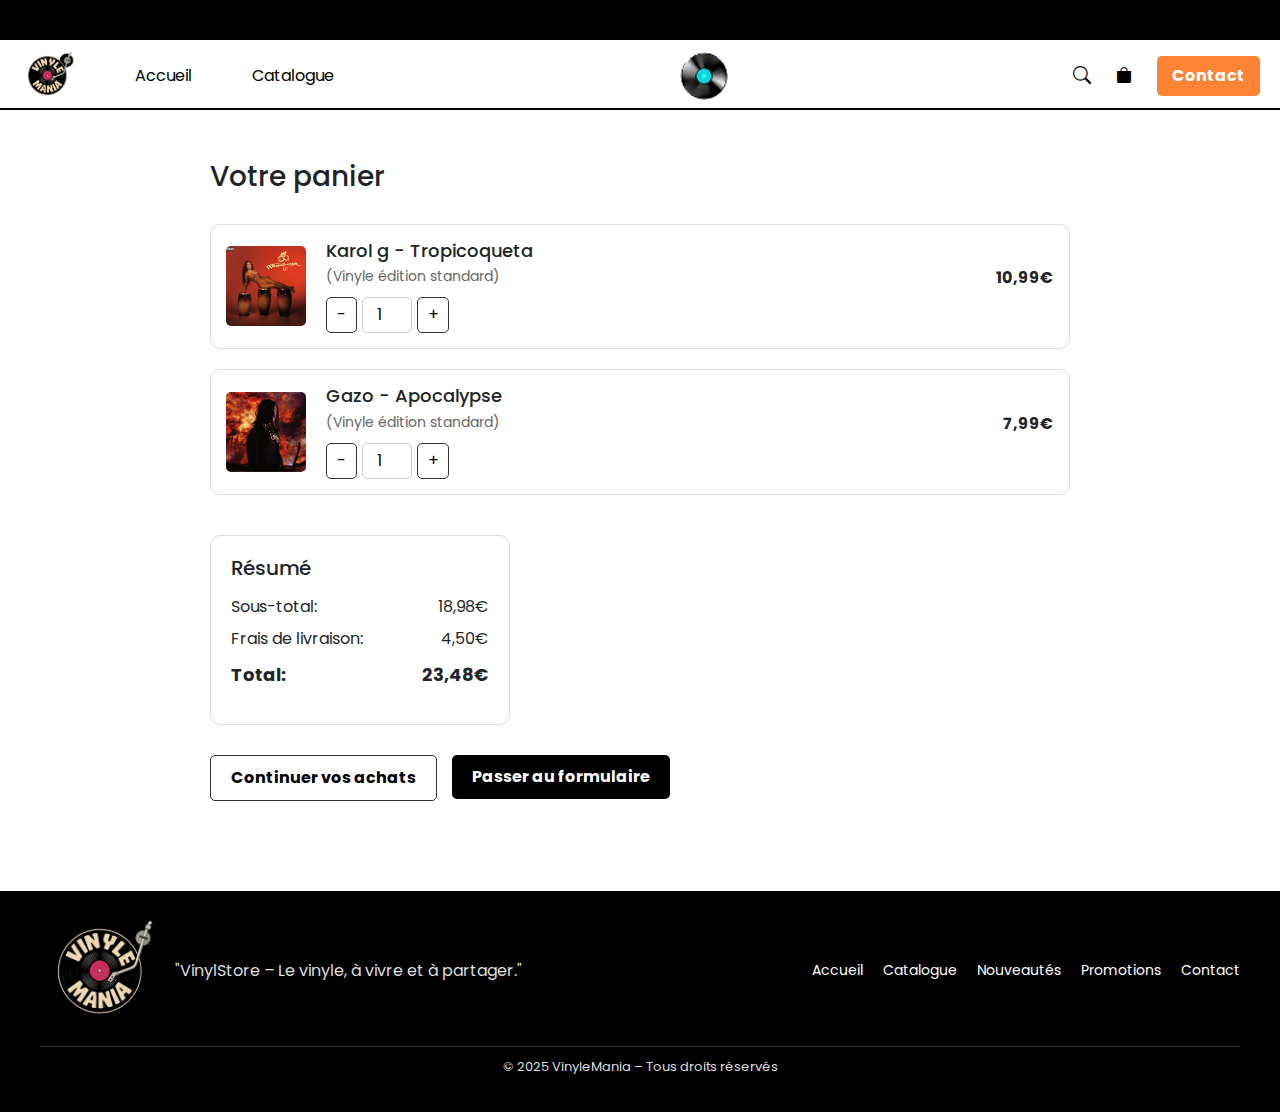
<file: pages/panier.html>
<!DOCTYPE html>
<html lang="fr">
<head>
    <meta charset="UTF-8">
    <meta name="viewport" content="width=device-width, initial-scale=1.0">
    <title>VinyleMania</title>
    <link rel="stylesheet" href="/assets/style.css"> 
    <link rel="icon" href="assets/img/logovinylemania.png">
    <!-- Bootstrap CSS -->
    <link href="https://cdn.jsdelivr.net/npm/bootstrap@5.3.2/dist/css/bootstrap.min.css" rel="stylesheet">
    <!-- Bootstrap Icons -->
    <link href="https://cdn.jsdelivr.net/npm/bootstrap-icons/font/bootstrap-icons.css" rel="stylesheet">
</head>
<body>

  <div class="topbar-marquee">
    <span>🔥 Bienvenue sur mon site de vinyle 🔥</span>
  </div>

  <!-- Navbar -->
  <nav class="navbar">
    <div class="nav-left">
        <img src="/assets/img/logovinylemania.png" alt="logo" class="logo">
        <a href="/index.html">Accueil</a>
        <a href="/pages/catalogue.html">Catalogue</a>
    </div>
    <div class="nav-center">
        <img src="/assets/img/vinylenav.png" alt="Vinyle" class="vinyle">
    </div>
     <div class="nav-right">
        <i class="bi bi-search"></i>
          <a href="/pages/panier.html" class="bi bi-bag-fill"></a>
        <a href="/pages/contact.html" class="contact-btn">Contact</a>
    </div>
  </nav>

  <!-- Panier Section -->
<section class="panier-section">
  <h2 class="panier-title">Votre panier</h2>

  <div class="panier-items">
    <div class="panier-item">
      <img src="/assets/img/pochettekarolg.jpg" alt="Karol g - Tropicoqueta" class="panier-item-img">
      <div class="panier-item-info">
        <h3 class="panier-item-name">Karol g - Tropicoqueta</h3>
        <p class="panier-item-type">(Vinyle édition standard)</p>
        <div class="panier-item-quantity">
          <button class="panier-qty-btn">-</button>
          <input type="number" value="1" min="1" class="panier-qty-input">
          <button class="panier-qty-btn">+</button>
        </div>
      </div>
      <p class="panier-item-price">10,99€</p>
    </div>

    <div class="panier-item">
      <img src="/assets/img/pochettegazo.png" alt="Gazo - Apocalypse" class="panier-item-img">
      <div class="panier-item-info">
        <h3 class="panier-item-name">Gazo - Apocalypse</h3>
        <p class="panier-item-type">(Vinyle édition standard)</p>
        <div class="panier-item-quantity">
          <button class="panier-qty-btn">-</button>
          <input type="number" value="1" min="1" class="panier-qty-input">
          <button class="panier-qty-btn">+</button>
        </div>
      </div>
      <p class="panier-item-price">7,99€</p>
    </div>
  </div>

  <div class="panier-summary">
    <h3 class="panier-summary-title">Résumé</h3>
    <p class="panier-summary-line">Sous-total: <span>18,98€</span></p>
    <p class="panier-summary-line">Frais de livraison: <span>4,50€</span></p>
    <p class="panier-summary-total">Total: <span>23,48€</span></p>
  </div>

  <div class="panier-buttons">
  <a href="/pages/catalogue.html">
    <button class="panier-continue-btn">Continuer vos achats</button>
  </a>
  <a href="/pages/formulaire.html">
    <button class="panier-form-btn">Passer au formulaire</button>
  </a>
</div>
</section>

<!-- Footer -->
  <footer>
    <div class="footer-top">
      <div class="footer-left">
        <img src="/assets/img/logovinylemania.png" alt="logo vinylemania" class="footer-logo">
        <span class="footer-texte">"VinylStore – Le vinyle, à vivre et à partager."</span>
      </div>
     <nav class="footer-nav">
      <a href="/index.html">Accueil</a>  
      <a href="/pages/catalogue.html">Catalogue</a>
      <a href="/index.html">Nouveautés</a>
      <a href="/index.html">Promotions</a>
      <a href="/pages/contact.html">Contact</a>
    </nav>
    </div>
    <div class="footer-bottom">
      <p>© 2025 VinyleMania – Tous droits réservés</p>
    </div>
  </footer>
</file>
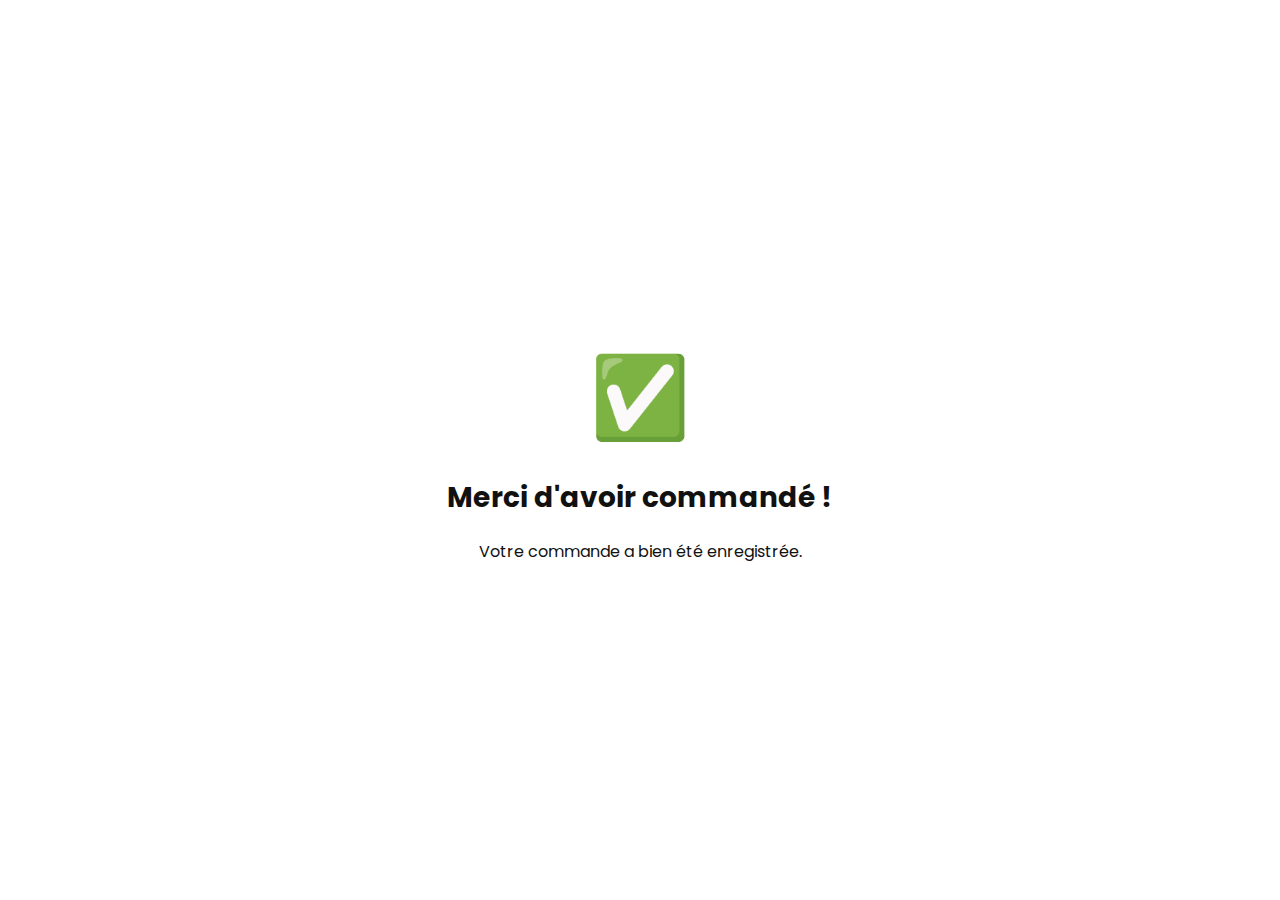
<file: pages/remierciement.html>
<!DOCTYPE html>
<html lang="fr">
<head>
  <meta charset="UTF-8">
  <meta name="viewport" content="width=device-width, initial-scale=1.0">
  <title>Merci</title>
  <link rel="stylesheet" href="/src/style.css">
 <body>
  <div class="page-merci">
    <div class="checkmark">✅</div>
    <h1>Merci d'avoir commandé !</h1>
    <p>Votre commande a bien été enregistrée.</p>
  </div>
</body>
</file>
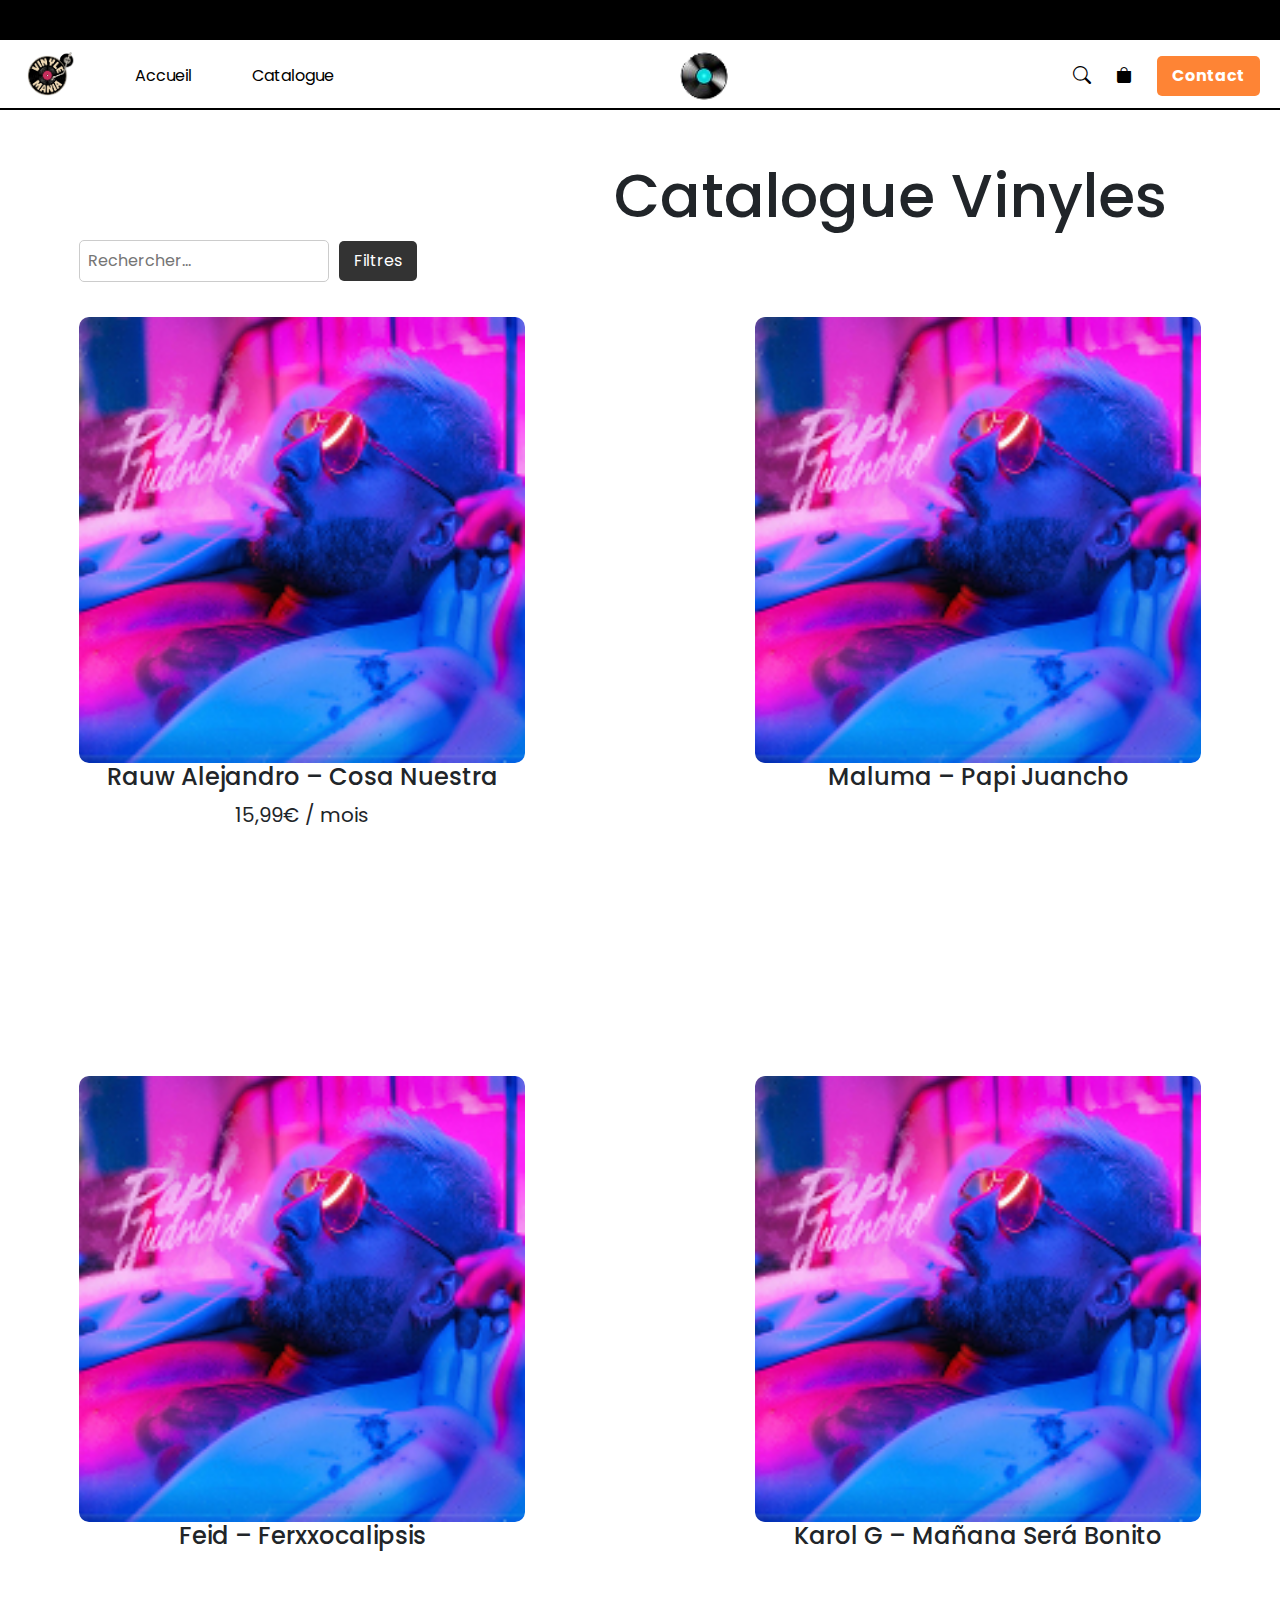
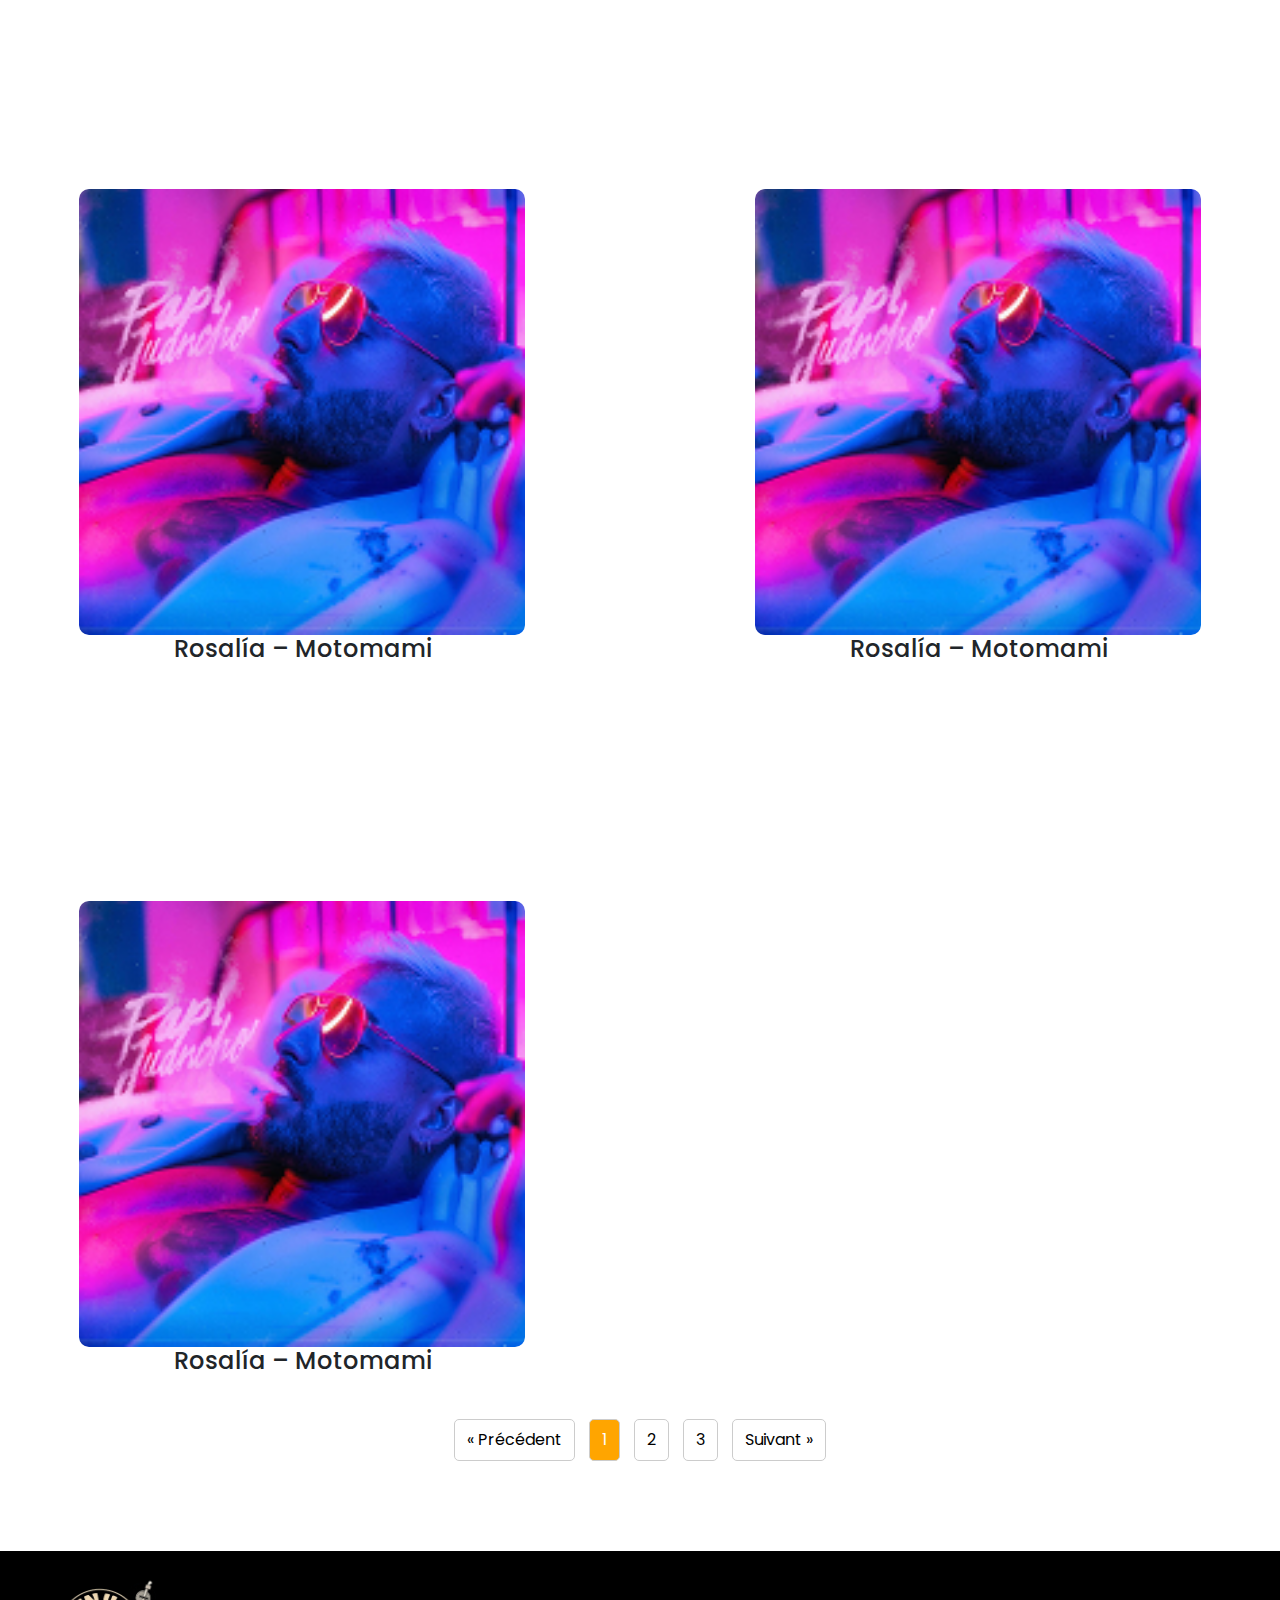
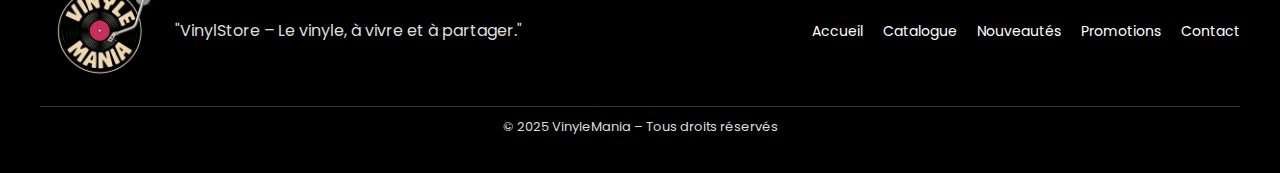
<file: vinylemania-vieux/pages/catalogue.html>
<!DOCTYPE html>
<html lang="en">
<head>
    <meta charset="UTF-8">
    <meta name="viewport" content="width=device-width, initial-scale=1.0">
    <title>Catalogue</title>
    <link rel="stylesheet" href="/assets/style.css"> 
    <link rel="icon" href="/assets/img/logovinylemania.png">
    <!-- Bootstrap CSS -->
    <link href="https://cdn.jsdelivr.net/npm/bootstrap@5.3.2/dist/css/bootstrap.min.css" rel="stylesheet">
    <!-- Bootstrap Icons -->
    <link href="https://cdn.jsdelivr.net/npm/bootstrap-icons/font/bootstrap-icons.css" rel="stylesheet">
</head>
<body>
    <!-- top bar ici :) -->
    <div class="topbar-marquee">
    <span>🔥 Bienvenue sur mon site de vinyle 🔥</span>
  </div>
    <!-- Navbar -->
  <nav class="navbar">
    <div class="nav-left">
        <img src="/assets/img/logovinylemania.png" alt="logo" class="logo">
        <a href="/index.html">Accueil</a>
        <a href="#">Catalogue</a>
    </div>
    <div class="nav-center">
        <img src="/assets/img/vinylenav.png" alt="Vinyle" class="vinyle">
    </div>
     <div class="nav-right">
        <i class="bi bi-search"></i>
          <a href="/pages/panier.html" class="bi bi-bag-fill"></a>
        <a href="/pages/contact.html" class="contact-btn">Contact</a>
    </div>
  </nav>
   
 <section class="catalogue-container">
  <h1 class="catalogue-title">Catalogue Vinyles</h1>

  <!-- Barre recherche + bouton filtre -->
 <div class="catalogue-topbar">
  <input type="text" placeholder="Rechercher..." class="catalogue-search">
  <button class="catalogue-filter-btn" id="toggle-filters">Filtres</button>
</div>

  <!-- Menu filtres déroulant -->
  <div class="catalogue-filters" id="catalogue-filters">
    <h3 class="catalogue-filters-title">Filtres :</h3>

    <div class="catalogue-filter-group">
      <strong>Genre</strong>
      <label><input type="checkbox"> Hip-Hop</label>
      <label><input type="checkbox" checked> Reggaeton</label>
      <label><input type="checkbox"> Animation Japonaise</label>
      <label><input type="checkbox"> K-Pop</label>
    </div>

    <div class="catalogue-filter-group">
      <strong>Artiste</strong>
      <p>(à compléter)</p>
    </div>

    <div class="catalogue-filter-group">
      <strong>Prix</strong>
      <p>(à compléter)</p>
    </div>
  </div>

 <!-- Grille vinyles -->
<div class="catalogue-grid" id="catalogue-grid">

  <div class="catalogue-card">
    <div class="vinyle-img">
      <img src="/assets/img/pochettemaluma.png" alt="Vinyle" class="main-img">
      <img src="/assets/img/vinylemaluma.png" alt="Vinyle Hover" class="hover-img">
      <div class="actions">
        <button><i class="bi bi-bag-fill"></i></button>
        <button><i class="bi bi-play-circle"></i></button>
        <button><i class="bi bi-eye"></i></button>
      </div>
    </div>
    <h4>Rauw Alejandro – Cosa Nuestra</h4>
    <p>15,99€ / mois</p>
  </div>

  <div class="catalogue-card">
    <div class="vinyle-img">
      <img src="/assets/img/pochettemaluma.png" alt="Vinyle" class="main-img">
      <img src="/assets/img/vinyledtmf.png" alt="Vinyle Hover" class="hover-img">
      <div class="actions">
        <button><i class="bi bi-bag-fill"></i></button>
        <button><i class="bi bi-play-circle"></i></button>
        <button><i class="bi bi-eye"></i></button>
      </div>
    </div>
    <h4>Maluma – Papi Juancho</h4>
  </div>

  <div class="catalogue-card">
    <div class="vinyle-img">
      <img src="/assets/img/pochettemaluma.png" alt="Vinyle" class="main-img">
      <img src="/assets/img/vinyledtmf.png" alt="Vinyle Hover" class="hover-img">
      <div class="actions">
        <button><i class="bi bi-bag-fill"></i></button>
        <button><i class="bi bi-play-circle"></i></button>
        <button><i class="bi bi-eye"></i></button>
      </div>
    </div>
    <h4>Feid – Ferxxocalipsis</h4>
  </div>

  <div class="catalogue-card">
    <div class="vinyle-img">
      <img src="/assets/img/pochettemaluma.png" alt="Vinyle" class="main-img">
      <img src="/assets/img/vinyledtmf.png" alt="Vinyle Hover" class="hover-img">
      <div class="actions">
        <button><i class="bi bi-bag-fill"></i></button>
        <button><i class="bi bi-play-circle"></i></button>
        <button><i class="bi bi-eye"></i></button>
      </div>
    </div>
    <h4>Karol G – Mañana Será Bonito</h4>
  </div>

  <div class="catalogue-card">
    <div class="vinyle-img">
      <img src="/assets/img/pochettemaluma.png" alt="Vinyle" class="main-img">
      <img src="/assets/img/vinyledtmf.png" alt="Vinyle Hover" class="hover-img">
      <div class="actions">
        <button><i class="bi bi-bag-fill"></i></button>
        <button><i class="bi bi-play-circle"></i></button>
        <button><i class="bi bi-eye"></i></button>
      </div>
    </div>
    <h4>Rosalía – Motomami</h4>
  </div>

  <div class="catalogue-card">
    <div class="vinyle-img">
      <img src="/assets/img/pochettemaluma.png" alt="Vinyle" class="main-img">
      <img src="/assets/img/vinyledtmf.png" alt="Vinyle Hover" class="hover-img">
      <div class="actions">
        <button><i class="bi bi-bag-fill"></i></button>
        <button><i class="bi bi-play-circle"></i></button>
        <button><i class="bi bi-eye"></i></button>
      </div>
    </div>
    <h4>Rosalía – Motomami</h4>
  </div>

  <div class="catalogue-card">
    <div class="vinyle-img">
      <img src="/assets/img/pochettemaluma.png" alt="Vinyle" class="main-img">
      <img src="/assets/img/vinyledtmf.png" alt="Vinyle Hover" class="hover-img">
      <div class="actions">
        <button><i class="bi bi-bag-fill"></i></button>
        <button><i class="bi bi-play-circle"></i></button>
        <button><i class="bi bi-eye"></i></button>
      </div>
    </div>
    <h4>Rosalía – Motomami</h4>
  </div>

</div>
<!-- Pagination -->
<div class="catalogue-pagination" id="catalogue-pagination">
  <button id="prev">&laquo; Précédent</button>
  <button class="page-btn active" data-page="1">1</button>
  <button class="page-btn" data-page="2">2</button>
  <button class="page-btn" data-page="3">3</button>
  <button id="next">Suivant &raquo;</button>
</div>
</section> 
<!-- ici c'est le footer -->
<footer>
  <div class="footer-top">
    <div class="footer-left">
      <img src="/assets/img/logovinylemania.png" alt="logo vinylemania" class="footer-logo">
      <span class="footer-texte">"VinylStore – Le vinyle, à vivre et à partager."</span>
    </div>
      <nav class="footer-nav">
      <a href="/index.html">Accueil</a>  
      <a href="/pages/catalogue.html">Catalogue</a>
      <a href="/index.html">Nouveautés</a>
      <a href="/index.html">Promotions</a>
      <a href="/pages/contact.html">Contact</a>
    </nav>
  </div>
  <div class="footer-bottom">
    <p>© 2025 VinyleMania – Tous droits réservés</p>
  </div>  
</footer>
   <script src="/assets/script.js"></script>
</body>
</html>
</file>
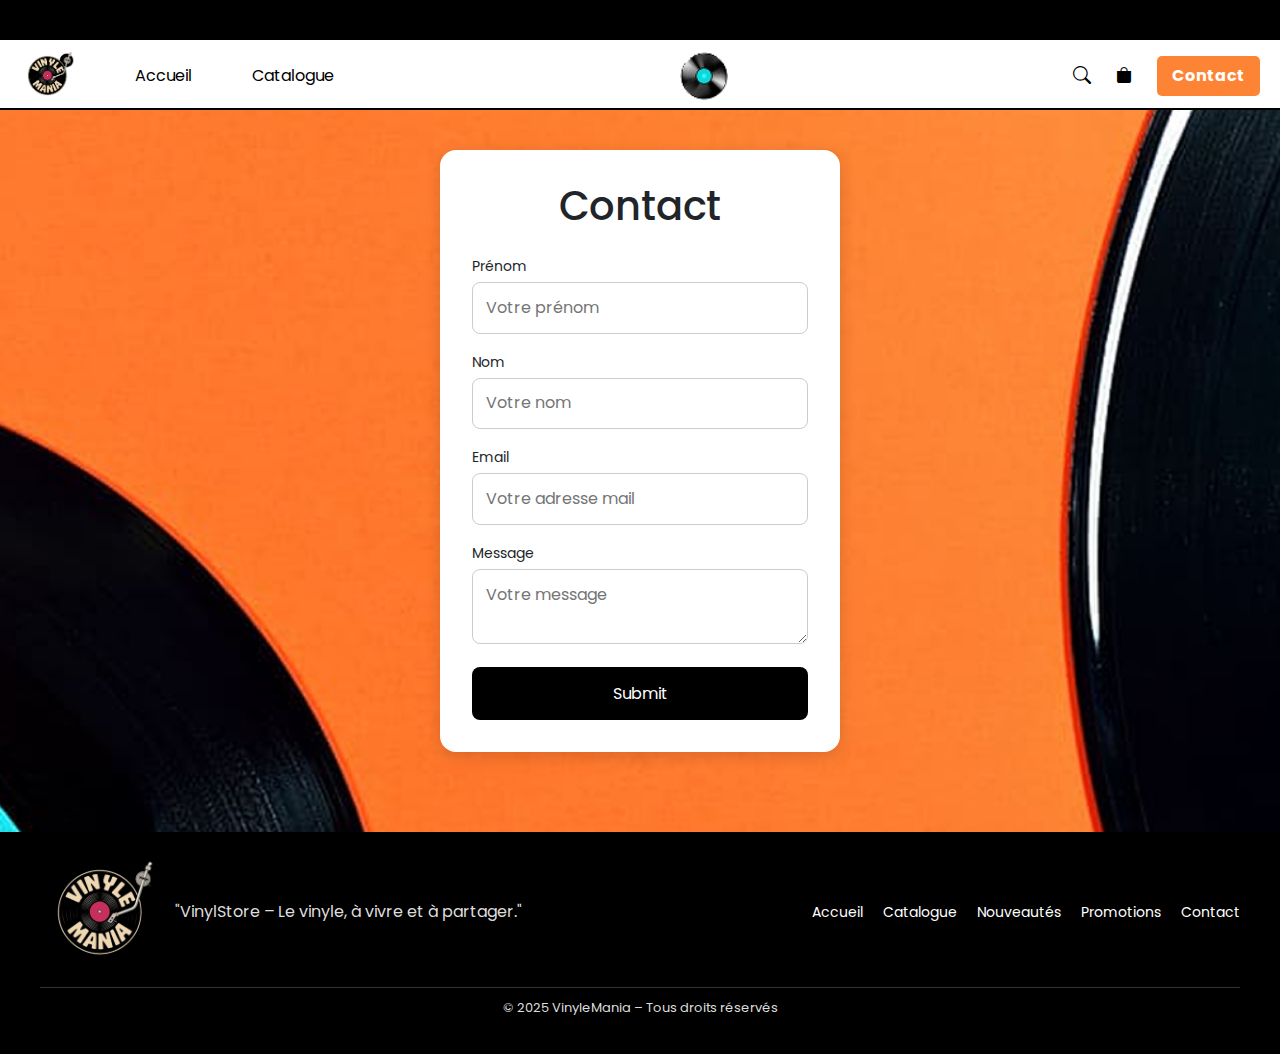
<file: vinylemania-vieux/pages/contact.html>
<!DOCTYPE html>
<html lang="en">
<head>
    <meta charset="UTF-8">
    <meta name="viewport" content="width=device-width, initial-scale=1.0">
    <title>Catalogue</title>
    <link rel="stylesheet" href="/assets/style.css"> 
    <link rel="icon" href="/assets/img/logovinylemania.png">
    <!-- Bootstrap CSS -->
    <link href="https://cdn.jsdelivr.net/npm/bootstrap@5.3.2/dist/css/bootstrap.min.css" rel="stylesheet">
    <!-- Bootstrap Icons -->
    <link href="https://cdn.jsdelivr.net/npm/bootstrap-icons/font/bootstrap-icons.css" rel="stylesheet">
</head>
<body class="body-contact">
    <!-- top bar ici :) -->
    <div class="topbar-marquee">
    <span>🔥 Bienvenue sur mon site de vinyle 🔥</span>
  </div>
 <!-- Navbar -->
<nav class="navbar">
  <div class="nav-left">
    <img src="/assets/img/logovinylemania.png" alt="logo" class="logo">
    <a href="/index.html">Accueil</a>
    <a href="/pages/catalogue.html">Catalogue</a>
  </div>
  <div class="nav-center">
    <img src="/assets/img/vinylenav.png" alt="Vinyle" class="vinyle">
  </div>
   <div class="nav-right">
        <i class="bi bi-search"></i>
          <a href="/pages/panier.html" class="bi bi-bag-fill"></a>
        <a href="/pages/contact.html" class="contact-btn">Contact</a>
    </div>
</nav>

<!-- ICI j’ajoute la carte -->
<div class="contact-card-unique">
  <h1>Contact</h1>
  <form>
    <label for="nom">Prénom</label>
    <input type="text" id="nom" placeholder="Votre prénom">

    <label for="surname">Nom</label>
    <input type="text" id="surname" placeholder="Votre nom">

    <label for="email">Email</label>
    <input type="email" id="email" placeholder="Votre adresse mail">

    <label for="message">Message</label>
    <textarea id="message" placeholder="Votre message"></textarea>

    <button type="submit">Submit</button>
  </form>
</div>

<!-- ici c'est le footer -->
<footer>
  <div class="footer-top">
    <div class="footer-left">
      <img src="/assets/img/logovinylemania.png" alt="logo vinylemania" class="footer-logo">
      <span class="footer-texte">"VinylStore – Le vinyle, à vivre et à partager."</span>
    </div>
      <nav class="footer-nav">
      <a href="/index.html">Accueil</a>  
      <a href="/pages/catalogue.html">Catalogue</a>
      <a href="/index.html">Nouveautés</a>
      <a href="/index.html">Promotions</a>
      <a href="/pages/contact.html">Contact</a>
    </nav>
  </div>
  <div class="footer-bottom">
    <p>© 2025 VinyleMania – Tous droits réservés</p>
  </div>  
</footer>
</body>  
</html>
</file>
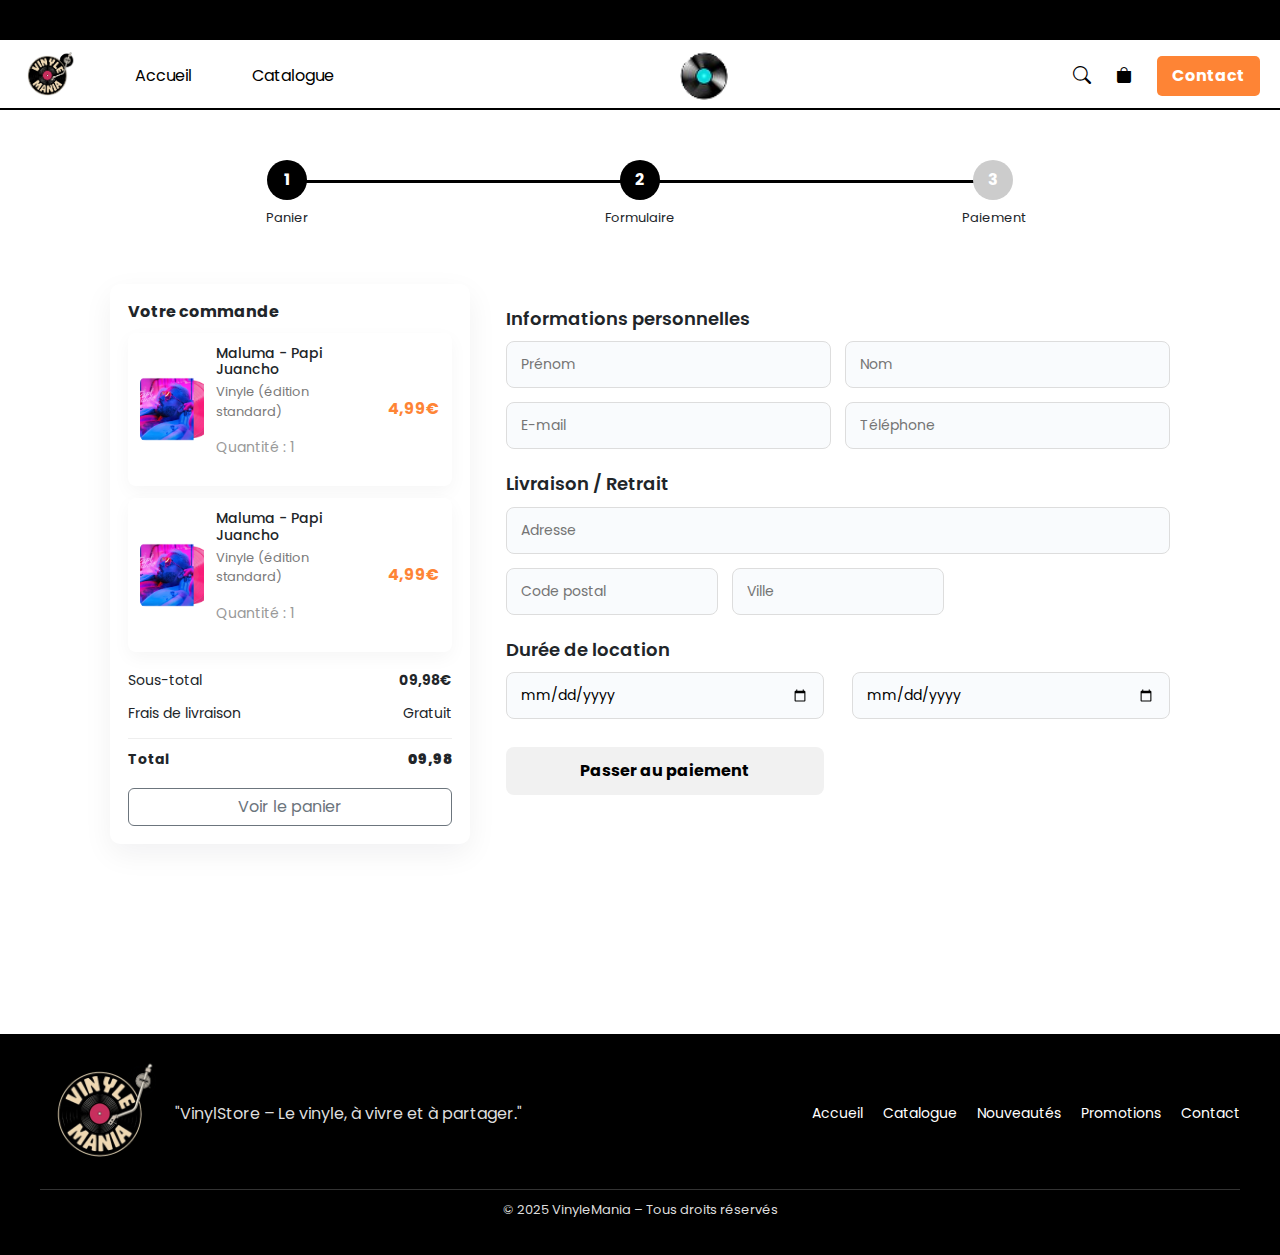
<file: vinylemania-vieux/pages/formulaire.html>
<!DOCTYPE html>
<html lang="fr">
<head>
  <meta charset="utf-8" />
  <meta name="viewport" content="width=device-width,initial-scale=1" />
  <title>VinyleMania — Checkout</title>
  <link rel="stylesheet" href="/assets/style.css" />
  <link rel="icon" href="/assets/img/logovinylemania.png"/>
  <link href="https://cdn.jsdelivr.net/npm/bootstrap@5.3.2/dist/css/bootstrap.min.css" rel="stylesheet">
  <link href="https://cdn.jsdelivr.net/npm/bootstrap-icons/font/bootstrap-icons.css" rel="stylesheet">
</head>
<body>

  <!-- Bandeau haut -->
  <div class="topbar-marquee">
    <span>🔥 Bienvenue sur mon site de vinyle 🔥</span>
  </div>

  <!-- Navbar -->
  <nav class="navbar">
    <div class="nav-left">
      <img src="/assets/img/logovinylemania.png" alt="logo" class="logo">
      <a href="/index.html">Accueil</a>
      <a href="/pages/catalogue.html">Catalogue</a>
    </div>
    <div class="nav-center">
      <img src="/assets/img/vinylenav.png" alt="Vinyle" class="vinyle">
    </div>
     <div class="nav-right">
        <i class="bi bi-search"></i>
          <a href="/pages/panier.html" class="bi bi-bag-fill"></a>
        <a href="/pages/contact.html" class="contact-btn">Contact</a>
    </div>
  </nav>

  <!-- Contenu principal -->
  <main class="checkout-container">

    <!-- Étapes de progression -->
    <div class="checkout-steps-bar">
      <div class="checkout-step active">
        <span class="checkout-icon">1</span>
        <p>Panier</p>
      </div>
      <div class="checkout-step active">
        <span class="checkout-icon">2</span>
        <p>Formulaire</p>
      </div>
      <div class="checkout-step">
        <span class="checkout-icon">3</span>
        <p>Paiement</p>
      </div>
    </div>

    <!-- Layout 2 colonnes -->
    <div class="checkout-layout">

      <!-- Colonne gauche : commande -->
      <aside class="order-summary">
        <h4 class="checkout-title">Votre commande</h4>

        <!-- Produit 1 -->
        <div class="cart-item">
          <img src="/assets/img/vinylemaluma.png" alt="Vinyle Maluma">
          <div class="details">
            <h5>Maluma - Papi Juancho</h5>
            <p class="muted">Vinyle (édition standard)</p>
            <p class="muted small">Quantité : 1</p>
          </div>
          <div class="price">4,99€</div>
        </div>

        <!-- Produit 2 -->
       <div class="cart-item">
          <img src="/assets/img/vinylemaluma.png" alt="Vinyle Maluma">
          <div class="details">
            <h5>Maluma - Papi Juancho</h5>
            <p class="muted">Vinyle (édition standard)</p>
            <p class="muted small">Quantité : 1</p>
          </div>
          <div class="price">4,99€</div>
        </div>

        <!-- Totaux -->
        <div class="summary-footer">
          <div class="summary-row">
            <span>Sous-total</span>
            <strong>09,98€</strong>
          </div>
          <div class="summary-row">
            <span>Frais de livraison</span>
            <span>Gratuit</span>
          </div>
          <div class="summary-row total">
            <span>Total</span>
            <strong>09,98</strong>
          </div>
          <a href="/pages/panier.html" class="btn btn-outline-secondary btn-block">Voir le panier</a>
        </div>
      </aside>

      <!-- Colonne droite : formulaire -->
      <section class="checkout-form">
        <h4 class="form-section-title">Informations personnelles</h4>
        <div class="form-grid-personal">
          <input type="text" class="form-input" placeholder="Prénom">
          <input type="text" class="form-input" placeholder="Nom">
          <input type="email" class="form-input" placeholder="E-mail">
          <input type="tel" class="form-input" placeholder="Téléphone">
        </div>

        <h4 class="form-section-title">Livraison / Retrait</h4>
        <div class="form-grid-delivery">
          <input type="text" class="form-input form-field-full" placeholder="Adresse">
          <input type="text" class="form-input" placeholder="Code postal">
          <input type="text" class="form-input" placeholder="Ville">
        </div>

        <h4 class="form-section-title">Durée de location</h4>
        <div class="form-grid-dates">
          <input type="date" class="form-input">
          <input type="date" class="form-input">
          <a href="/pages/paiement.html" class="btn-paiement">Passer au paiement</a>
        </div>
      </section>

    </div>
  </main>

  <!-- Footer -->
  <footer>
    <div class="footer-top">
      <div class="footer-left">
        <img src="/assets/img/logovinylemania.png" alt="logo vinylemania" class="footer-logo">
        <span class="footer-texte">"VinylStore – Le vinyle, à vivre et à partager."</span>
      </div>
     <nav class="footer-nav">
      <a href="/index.html">Accueil</a>  
      <a href="/pages/catalogue.html">Catalogue</a>
      <a href="/index.html">Nouveautés</a>
      <a href="/index.html">Promotions</a>
      <a href="/pages/contact.html">Contact</a>
    </nav>
    </div>
    <div class="footer-bottom">
      <p>© 2025 VinyleMania – Tous droits réservés</p>
    </div>
  </footer>

</body>
</html>
</file>
<file: assets/css/style.css>
@import url('https://fonts.googleapis.com/css2?family=Playfair+Display:ital,wght@0,400..900;1,400..900&family=Poppins:ital,wght@0,100;0,200;0,300;0,400;0,500;0,600;0,700;0,800;0,900;1,100;1,200;1,300;1,400;1,500;1,600;1,700;1,800;1,900&display=swap');
* {
    margin: 0;
    padding: 0;
    box-sizing: border-box;
    font-family: "Poppins";
/* Scroll fluide */
html {
    scroll-behavior: smooth;
}    

    /* ICI C'EST LA TOPBAR */
}
.topbar-marquee {
  position: fixed;       /* reste collée en haut même en scroll */
  top: 0;
  left: 0;
  width: 100%;
  background: black;
  color: white;
  overflow: hidden;      /* cache ce qui dépasse */
  white-space: nowrap;
  font-size: 16px;
  padding: 8px 0;
  z-index: 1000;         /* au-dessus de la navbar */
}

.topbar-marquee span {
  display: inline-block;
  padding-left: 100%;   /* commence hors écran */
  animation: scrollText 15s linear infinite;
}

@keyframes scrollText {
  from {
    transform: translateX(0);
  }
  to {
    transform: translateX(-100%);
  }
}

.bi-bag-fill {
  color: black;       /* Change la couleur de l'icône */
  text-decoration: none; /* Retire le soulignement du lien */

}
    /* ICI C'EST LA NAVBAR */

.navbar {
    position: fixed;
    top: 40px;
    left: 0;
    width: 100%;
    height: 70px;
    background: #ffffff;
    color: rgb(255, 255, 255);
    display: flex;
    align-items: center;
    justify-content: space-between;
    padding: 0 40px;
    z-index: 999;
    border-bottom: 2px solid black;
}
.nav-left {
    display: flex;
    align-items: center;
    gap: 60px;
    padding-left: 20px;
}
.logo {
    height: 55px;
    
}
.nav-left a {
    color: rgb(0, 0, 0);
    font-size: 16px;
    transition: color 0.3;
    text-decoration: none;
}
.nav-left a :hover {
    color: white;
}
.nav-center .vinyle {
    height: 50px;
}
.nav-right {
    display: flex;
    align-items: center;
    gap: 25px;
    padding-right: 20px;

}
.nav-right i{
    font-size: 18px;
    color: black;
    cursor: pointer;
    transition: color 0.3;
}
.nav-right i:hover {
    color: #FE8435;
}
.contact-btn {
    background: #FE8435;
    color: white;
    border: none;
    padding: 8px 15px;
    border-radius: 5px;
    font-weight: bold;
    cursor: pointer;
    text-decoration: none;
}
/* ici c'est la sous-navbar (sub) */
.sub-navbar {
    position: relative;
    top: 40px; 
    left: 0;
    width: 100%;
    height: 50px;
    background: #ffffff;
    border-bottom: 1px solid #adadad;
    display: flex;
    align-items: center;
    padding: 0 40px;
}

.sub-navbar a {
    text-decoration: none;
    color: black;
    margin-left: 30px;
    font-weight: 500;
    transition: color 0.3s;
}

.sub-navbar a:hover {
    color: #FE8435;
}
 /* Bouton burger */
.hamburger {
  display: none;
  font-size: 2rem;
  font-weight: bold;
  cursor: pointer;
  position: fixed;
  top: 15px;
  right: 20px; /* 👉 maintenant il est à droite */
  z-index: 2000;
  color: black;
}

/* Menu latéral (à droite) */
#nav-menu {
  position: fixed;
  top: 0;
  right: -250px; /* caché hors écran */
  width: 250px;
  height: 100%;
  background: #111;
  color: white;
  display: flex;
  flex-direction: column;
  padding: 20px;
  transition: right 0.3s ease;
  z-index: 1999;
}

/* Quand actif */
#nav-menu.active {
  right: 0;
}

/* Header du menu */
.menu-header {
  display: flex;
  justify-content: space-between;
  align-items: center;
  margin-bottom: 20px;
}

/* Croix ✖ en haut à gauche du menu */
.close-btn {
  font-size: 1.8rem;
  cursor: pointer;
  color: white;
}

/* Logo uniquement mobile */
.menu-logo {
  max-width: 120px;
  display: block;
}



/* Liens */
#nav-menu a {
  color: white;
  font-size: 1.2rem;
  text-decoration: none;
  padding: 10px 0;
  border-bottom: 1px solid rgba(255,255,255,0.2);
}

#nav-menu a:hover {
  color: #FE8435;
}
.vinyle,
.mobile-logo-top {
  display: none;
}

/* Responsive */
@media (max-width: 768px) {
  .navbar, 
  .sub-navbar,
  .topbar-marquee {
    display: none !important;
  }
  .menu-header {
    display: flex;
    justify-content: center;
    align-items: center;
    position: relative;
    padding: 10px 0;
  }
  .menu-logo {
    width: 80px; /* adapte selon ton logo */
    height: auto;
  }
  /* Positionner le bouton de fermeture à droite du logo */
  .close-btn {
    position: absolute;
    right: 15px;
    font-size: 20px;
    cursor: pointer;
  }
.mobile-logo-top {
    display: block;
    width: 80px;
    margin: 10px auto;
  }
  /* Le hamburger doit s'afficher sur mobile */
  .hamburger {
    display: block;
    position: absolute;
    top: 30px;
    left: 40px;
    font-size: 24px;
    cursor: pointer;
  }
  .vinyle {
    display: block;
    width: 80px; /* exemple */
    margin: 0 auto;
  }
  .hamburger {
    display: block;
  }
}

/* Sections */
section {
    box-sizing: border-box;
}

/* ici c'est les slides */
.slider {
    position: relative;
    width: 95%;
    max-width: 1200px;
    height: 350px;
    margin: 100px auto;
    overflow: hidden;
    border-radius: 12px;
    background-color: #ddd;
}
.slides {
    display: flex;
    transition: transform 0.6 ease-in-out;
    height: 100%;
}
.slide {
    min-width: 100%;
    display: flex;
    justify-content: space-between;
    align-items: center;
    padding: 20px 40px;
    color: white;
    border-radius: 12px;
    box-shadow: 0 4px 15px rgba(0, 0, 0, 0.2);
}
.slide-inner {
    width: 90%;
    max-width: 1100px;
    margin: 0 auto;
    display: flex;
    justify-content: space-between;
    align-items: center;
}
.slide-content {
    max-width: 50%;
}
.slide-image-img {
    max-height: 250px;
    border-radius: 8px;
}
.slide-content h2 { 
    font-size: 2rem;
    margin-bottom: 10px;
}
.slide-content span {
    background: red;
    padding: 4px 8px;
    border-radius: 4px;
    font-size: 14px;
    margin-left: 10px;
}
.slide-content p {
    margin: 10px;
    line-height: 1.4;
}
.slide-images {
    display: flex;
    gap: 10px;
    align-items: center;
}
.profilkarolg {
    margin-top: 61px;
    width: 550px;
}
.vinylekarolg{
    margin-left: 100px;
}
.concho {
    margin-bottom:10px;
    width: 350px;
    cursor: url("/assets/img/cursor2.png") 8 8, pointer;
}
.vinylebadbunny {
    margin-left: 50px;
}

/* couleurs background card */
.slide1 { 
    background: #80A8C1;
    cursor: url("assets/img/cursor2.png");
}
.slide2 {
    background: #AA3121;
}
.slide3 {
    background: black;
}

/* ici c'est les flèches */
.arrow {
    position: absolute;
    top: 50%;
    transform: translateY(-50%);
    font-size: 1rem;
    background: rgba(0, 0, 0, 0.3);
    color: white;
    border: none;
    cursor: pointer;
    padding: 5px 10px;
    border-radius: 50%;
}
.arrow.left { left: 10px;}
.arrow.right {right :10px;}

/* RESPONSIVE  */
/* Tablettes (≤ 992px) */
@media (max-width: 992px) {
  .slider {
    height: auto; /* laisse la hauteur s’adapter */
    margin: 60px auto;
  }

  .slide {
    flex-direction: column;   /* texte au-dessus, images en dessous */
    text-align: center;
    padding: 20px;
  }

  .slide-content {
    max-width: 100%;
    margin-bottom: 15px;
  }

  .slide-content h2 {
    font-size: 1.3rem;
  }

  .slide-content p {
    font-size: 0.9rem;
  }

  .slide-images {
    flex-direction: column;   /* images en pile */
  }

  .slide-images img {
    max-height: 160px;
    width: auto;
  }

  .arrow {
    font-size: 0.8rem;
    padding: 4px 6px;
  }
}

/* Mobiles (≤ 600px) */
@media (max-width: 600px) {
  .slide-content h2 {
    font-size: 1rem;
  }

  .slide-content p {
    font-size: 0.8rem;
    line-height: 1.2;
  }

  .slide-images img {
    max-width: 80%;   /* prend moins de largeur */
    max-height: 140px;
  }

  .arrow {
    display: none; /* cache les flèches si tu veux plus clean */
  }
}
/* Section vinyles */
.vinyles {
  width: 90%;
  max-width: 1200px;
  margin: 50px auto;
}

.section-title {
  font-size: 24px;
  margin-bottom: 20px;
}

.vinyles-grid {
  display: grid;
  grid-template-columns: repeat(auto-fill, minmax(220px, 1fr));
  gap: 30px;
}

.vinyle-card {
  position: relative;
}

.vinyle-img {
  position: relative;
  width: 100%;
  overflow: hidden;
  border-radius: 10px;
  cursor: pointer;
}

.vinyle-img img {
  width: 100%;
  transition: opacity 0.4s ease;
  display: block;
}

.vinyle-img .hover-img {
  position: absolute;
  top: 0;
  left: 0;
  opacity: 0;
}

.vinyle-img:hover .main-img {
  opacity: 0;
}

.vinyle-img:hover .hover-img {
  opacity: 1;
}
/* Responsive Slider */
@media (max-width: 992px) {
  .slide-inner {
    flex-direction: column;
    text-align: center;
  }
  .slide-content {
    max-width: 100%;
    margin-bottom: 20px;
  }
  .slide-images {
    display: flex;
    flex-direction: row; 
    justify-content: center;
  }
  .slide-images img {
    max-width: 45%;
    height: auto;
  }
}

@media (max-width: 768px) {
  .slider {
    height: auto;
    margin: 100px auto;
  }
  .slide {
    flex-direction: column;
    padding: 20px;
    text-align: center;
  }
  .slide-content h2 {
    font-size: 1.5rem;
  }
  .slide-content p {
    font-size: 14px;
  }
  .slide-images img {
    max-width: 80%;
  }
  .arrow {
    font-size: 0.8rem;
    padding: 4px 8px;
  }
}

@media (max-width: 480px) {
  .slide-content h2 {
    font-size: 1.2rem;
  }
  .slide-content p {
    font-size: 12px;
    line-height: 1.2;
  }
  img.profilkarolg {
    width: 900px;
    margin-right: 50px;
  }
  img.vinylekarolg {
    width: 800px;
  }
}
/* Boutons sur hover */
.actions {
  position: absolute;
  top: 50%;
  left: 50%;
  transform: translate(-50%, -50%);
  display: flex;
  gap: 10px;
  opacity: 0;
  transition: opacity 0.3s ease;
}

.actions button {
  background: white;
  border: none;
  padding: 10px;
  border-radius: 50%;
  cursor: pointer;
  font-size: 18px;
  transition: background 0.3s;
}

.actions button:hover {
  background: #FE8435;
  color: white;
}

.vinyle-img:hover .actions {
  opacity: 1;
}

.title {
  margin-top: 10px;
  font-weight: 600;
}

.price {
  color: #FE8435;
  font-weight: bold;
}

/* page nouveautés */
.old-price {
  text-decoration: line-through;
  color: #666;
}

.new-price {
  font-weight: bold;
  color: #000;
}

/* Footer */

footer {
  background-color: #000;
  color: #ddd;
  padding: 20px 40px;
}
.footer-top {
  display: flex;
  justify-content: space-between;
  align-items: center;
  flex-wrap: wrap;
}
.footer-left {
  display: flex;
  align-items: center;
  gap: 15px;
}
.footer-logo {
  height: 120px;
}
.footer-nav {
  display: flex;
  gap: 20px;
}
.footer-nav a {
  color: #ffffff;
  text-decoration: none;
  font-size: 14px;
  transition: color 0.3 ease;
}
.footer-nav a:hover {
  color: #FE8435;
}
.footer-bottom {
  text-align: center;
  margin-top: 15px;
  font-size: 13px;
  border-top: 1px solid #333;
  padding-top: 10px;
}

  /* PAGE CATALOGUE  */


/* Container principal */
.catalogue-container {
  width: 90%;
  margin: auto;
  padding: 90px 0;
  background: #ffffff;
}

/* Titre principal */
.catalogue-title {
  text-align: center;
  font-size: 60px;
  margin-left: 500px;
}

/* Barre recherche + filtres */
.catalogue-topbar {
  display: flex;
  align-items: center;
  gap: 10px;
  margin-bottom: 20px;
  margin-left: 15px;
}

.catalogue-search {
  padding: 8px;
  width: 250px;
  border: 1px solid #ccc;
  border-radius: 5px;
}

.catalogue-filter-btn {
  padding: 8px 15px;
  background: #333;
  color: white;
  border: none;
  cursor: pointer;
  border-radius: 5px;
}


.catalogue-filters {
  display: none;              
  background: white;
  border: 1px solid #ffffff;
  border-radius: 8px;
  padding: 15px;
  margin-bottom: 20px;        
  box-shadow: 0 4px 8px rgba(0,0,0,0.1);
}

.catalogue-filters.active {
  display: block;         
}

.catalogue-filter-group {
  margin-bottom: 15px;
}

.catalogue-filter-group label {
  display: block;
  margin: 5px 0;
}

/* Grille vinyles */
.catalogue-grid {
  display: grid;
  grid-template-columns: repeat(auto-fill, minmax(300px, 1fr));
  gap: 200px;
}

.catalogue-card {
  background: rgb(255, 255, 255);
  border-radius: 10px;
  text-align: center;
  padding: 15px;
}

.catalogue-card img {
  width: 80%;
  border-radius: 8px;
}
.catalogue-card p {
  font-size: 20px;
  text-align: center
}

/* Pagination */
.catalogue-pagination {
  text-align: center;
  margin-top: 20px;
}

.catalogue-pagination button {
  margin: 0 5px;
  padding: 8px 12px;
  border: 1px solid #ccc;
  background: white;
  cursor: pointer;
  border-radius: 5px;
}

.catalogue-pagination button.active {
  background: orange;
  color: white;
}

/* Image wrapper */


.vinyle-img {
  position: relative;
  width: 100%;
  overflow: hidden;
  border-radius: 10px;
  cursor: pointer;
}

.vinyle-img img {
  width: 100%;
  display: block;
  transition: opacity 0.4s ease;
}

/* Image hover */
.vinyle-img .hover-img {
  position: absolute;
  top: 0;
  left: 0;
  opacity: 0;
}

.vinyle-img:hover .main-img {
  opacity: 0;
}

.vinyle-img:hover .hover-img {
  opacity: 1;
}

/* Boutons sur hover */
.actions {
  position: absolute;
  top: 50%;
  left: 50%;
  transform: translate(-50%, -50%);
  display: flex;
  gap: 10px;
  opacity: 0;
  transition: opacity 0.3s ease;
}

.actions button {
  background: white;
  border: none;
  padding: 10px;
  border-radius: 50%;
  cursor: pointer;
  font-size: 18px;
  transition: background 0.3s, transform 0.2s;
}

.actions button:hover {
  background: #FE8435;
  color: white;
  transform: scale(1.1);
}

.vinyle-img:hover .actions {
  opacity: 1;
}

/* ici c'est la page 404 avec class unique :) */

body.error-404 {
  margin: 0;
  height: 100vh;
  display: flex;
  justify-content: center;
  align-items: center;
  background-color: #FFB601;
  font-family: 'Poppins';
}

.error-404 .container {
  display: flex;
  flex-direction: column;
  align-items: center;
  text-align: center;
}

.error-404 .center-img {
  max-width: 500px;
  margin-bottom: 20px;
}

.error-404 button {
  padding: 12px 20px;
  border: none;
  border-radius: 8px;
  font-size: 1rem;
  cursor: pointer;
  background-color: #fff;
  color: #FFB601;
  font-weight: bold;
  transition: transform 0.2s ease, background-color 0.3s;
}

/* Page contact */

.body-contact {
  background: url(../img/fondcontact.png) no-repeat center center;
  background-size: cover; /* L'image s'adapte à la taille de l'écran */
  background-attachment: fixed; /* optionnel : effet "parallaxe" */
}
.contact-card-unique {
  background: #fff;              /* fond blanc */
  padding: 2rem;
  border-radius: 16px;           /* coins arrondis */
  box-shadow: 0 4px 16px rgba(0,0,0,0.15); /* ombre douce */
  max-width: 400px;              /* largeur max */
  margin: 5rem auto;             /* centrage horizontal + marge haut/bas */
  text-align: left;
}

.contact-card-unique h1 {
  text-align: center;
  margin-bottom: 1.5rem;
}

.contact-card-unique input,
.contact-card-unique textarea {
  width: 100%;
  padding: 0.8rem;
  margin-bottom: 1rem;
  border: 1px solid #ccc;
  border-radius: 8px;
}

.contact-card-unique button {
  width: 100%;
  padding: 0.9rem;
  border: none;
  border-radius: 8px;
  background: #000;
  color: #fff;
  font-size: 1rem;
  cursor: pointer;
  transition: 0.3s;
}



/* FORMULAIRE ICI */



/* === Conteneur principal === */
.checkout-container {
  max-width: 1100px;
  margin: 90px auto;
  padding: 0 20px 100px; /* espace bas pour footer */
}
.btn-paiement {
  padding: 10px 30px;
  cursor: pointer;
  border-radius: 5px;
  text-decoration: none;
  border: none;
  font-weight: bold;
  background-color: rgb(241, 241, 241);
  text-align: center;
  color: black;
}
/* === Barre de progression === */
.checkout-steps-bar {
  display: flex;
  justify-content: space-between;
  align-items: center;
  margin: 30px 0 40px;
}
.checkout-step {
  text-align: center;
  flex: 1;
  position: relative;
}
.checkout-icon {
  display: inline-block;
  width: 40px;
  height: 40px;
  line-height: 40px;
  border-radius: 50%;
  background-color: #ccc;
  color: #fff;
  font-weight: bold;
}
.checkout-step.active .checkout-icon { background: #000; }
.checkout-step p { margin-top: 8px; font-size: 13px; }
.checkout-step::after {
  content: "";
  position: absolute;
  top: 20px;
  right: -50%;
  width: 100%;
  height: 3px;
  background-color: #ccc;
  z-index: -1;
}
.checkout-step:last-child::after { display: none; }
.checkout-step.active::after { background: #000; }

/* === Layout === */
.checkout-layout {
  display: grid;
  grid-template-columns: 360px 1fr;
  gap: 36px;
  align-items: start;
}

/* === Récap commande === */
.order-summary {
  background: #fff;
  padding: 18px;
  border-radius: 10px;
  box-shadow: 0 10px 30px rgba(12,20,30,0.06);
}
.checkout-title {
  margin: 0 0 12px 0;
  font-size: 16px;
  font-weight: 700;
}
.cart-item {
  display: flex;
  gap: 12px;
  align-items: center;
  padding: 12px;
  border-radius: 8px;
  background: #fff;
  box-shadow: 0 6px 18px rgba(0,0,0,0.04);
  margin-bottom: 12px;
}
.cart-item img {
  width: 64px;
  height: 64px;
  object-fit: cover;
  border-radius: 6px;
}
.cart-item .details { flex: 1; }
.cart-item .details h5 { margin: 0; font-size: 14px; }
.muted { color: #7a7a7a; margin-top: 4px; font-size: 13px; }
.small { font-size: 12px; color: #999; }
.cart-item .price {
  font-weight: 700;
  white-space: nowrap;
}
.summary-footer { margin-top: 10px; }
.summary-row {
  display: flex;
  justify-content: space-between;
  padding: 6px 0;
  font-size: 14px;
}
.summary-row.total {
  font-weight: 700;
  border-top: 1px solid #eee;
  margin-top: 8px;
  padding-top: 10px;
}
.btn-block { display: block; width: 100%; margin-top: 12px; }

/* === Formulaire === */
.form-section-title {
  margin: 24px 0 12px;
  font-size: 18px;
  font-weight: 600;
}
.form-input {
  width: 100%;
  padding: 12px 14px;
  border: 1px solid #ddd;
  border-radius: 8px;
  font-size: 14px;
  background: #f9fbfd;
}
/* Grilles */
.form-grid-personal {
  display: grid;
  grid-template-columns: repeat(2,1fr);
  gap: 14px;
}
.form-grid-delivery {
  display: grid;
  grid-template-columns: 1fr 1fr 1fr;
  gap: 14px;
}
.form-field-full { grid-column: span 3; }
.form-grid-dates {
  display: grid;
  grid-template-columns: repeat(2,1fr);
  gap: 28px;
}

.contact-card-unique button:hover {
  background: #333;
}

/* ici c'est panier */

.panier-section {
  max-width: 900px;
  margin: 0 auto;
  padding: 90px 20px;
  font-family: Arial, sans-serif;
}

.panier-title {
  font-size: 28px;
  margin-bottom: 30px;
}

.panier-items {
  display: flex;
  flex-direction: column;
  gap: 20px;
  margin-bottom: 40px;
}

.panier-item {
  display: flex;
  align-items: center;
  border: 1px solid #ddd;
  padding: 15px;
  border-radius: 10px;
}

.panier-item-img {
  width: 80px;
  height: 80px;
  object-fit: cover;
  margin-right: 20px;
  border-radius: 5px;
}

.panier-item-info {
  flex: 1;
}

.panier-item-name {
  font-size: 18px;
  margin: 0 0 5px 0;
}

.panier-item-type {
  font-size: 14px;
  color: #666;
  margin: 0 0 10px 0;
}

.panier-item-quantity {
  display: flex;
  align-items: center;
  gap: 5px;
}

.panier-qty-btn {
  padding: 5px 10px;
  border: 1px solid #333;
  background: white;
  cursor: pointer;
  border-radius: 5px;
}

.panier-qty-input {
  width: 50px;
  text-align: center;
  padding: 5px;
  border: 1px solid #ccc;
  border-radius: 5px;
}

.panier-item-price {
  font-weight: bold;
  margin-left: 20px;
}

.panier-summary {
  border: 1px solid #ddd;
  padding: 20px;
  border-radius: 10px;
  max-width: 300px;
  margin-bottom: 30px;
}

.panier-summary-title {
  font-size: 20px;
  margin-bottom: 15px;
}

.panier-summary-line {
  display: flex;
  justify-content: space-between;
  margin-bottom: 8px;
}

.panier-summary-total {
  display: flex;
  justify-content: space-between;
  font-weight: bold;
  font-size: 18px;
  margin-top: 10px;
}

.panier-buttons {
  display: flex;
  gap: 15px;
}

.panier-continue-btn,
.panier-form-btn {
  padding: 10px 20px;
  cursor: pointer;
  border-radius: 5px;
  border: none;
  font-weight: bold;
}

.panier-continue-btn {
  background: white;
  border: 1px solid #333;
}

.panier-form-btn {
  background: black;
  color: white;
}
/* Général */
body {
  font-family: Arial, sans-serif;
  background: #fff;
  color: #111;
  margin: 0;
  padding: 0;
}

.page-paiement {
  width: 70%;
  margin: 40px auto;
}

/* Progression */
.progression {
  display: flex;
  align-items: center;
  justify-content: space-between;
  margin-bottom: 30px;
  font-weight: bold;
}

.progression .ligne {
  flex: 1;
  height: 2px;
  background: #111;
  margin: 0 10px;
}

.progression .etape.active {
  color: #000;
}

/* Titres */
.titre-page {
  font-size: 28px;
  margin-bottom: 20px;
}

.titre-section {
  font-size: 20px;
  margin-top: 20px;
  margin-bottom: 10px;
}

/* Grille formulaire */
.grille-formulaire {
  display: grid;
  grid-template-columns: repeat(2, 1fr);
  gap: 15px;
}

.grille-formulaire .full-width {
  grid-column: span 2;
}

label {
  display: block;
  font-size: 14px;
  margin-bottom: 5px;
}

input {
  width: 100%;
  padding: 10px;
  border: 1px solid #ddd;
  border-radius: 6px;
}

/* Modes de paiement */
.moyens-paiement {
  display: flex;
  gap: 15px;
  margin: 15px 0;
}

.moyens-paiement img {
  height: 40px;
  cursor: pointer;
  border: 1px solid #eee;
  border-radius: 6px;
  padding: 5px;
  background: #fafafa;
  transition: transform 0.2s;
}

.moyens-paiement img:hover {
  transform: scale(1.1);
}

/* Boutons */
.section-boutons {
  display: flex;
  justify-content: space-between;
  margin-top: 20px;
}

.btn-paiement {
  padding: 12px 25px;
  border: none;
  border-radius: 8px;
  font-size: 16px;
  cursor: pointer;
}

.btn-paiement.annuler {
  background: #1c3b29;
  color: #fff;
}

.btn-paiement.suivant {
  background: #1c3b29;
  color: #fff;
}
    .page-merci {
      display: flex;
      flex-direction: column;
      align-items: center;
      justify-content: center;
      height: 100vh;
      text-align: center;
    }
    .page-merci h1 {
      font-size: 28px;
      margin: 20px 0;
    }
    .checkmark {
      font-size: 80px;
      color: green;
    }

/* reponsive */
/* ============================= */
/* RESPONSIVE GLOBAL */
/* ============================= */

/* Tablettes ≤ 992px */
@media (max-width: 992px) {
  .catalogue-title {
    font-size: 36px;
    margin-left: 0;
    text-align: center;
  }
  .catalogue-grid {
    gap: 50px;
  }
  .checkout-layout {
    grid-template-columns: 1fr; /* résumé au-dessus, formulaire en dessous */
  }
  .footer-top {
    flex-direction: column;
    text-align: center;
    gap: 20px;
  }
  .footer-nav {
    flex-wrap: wrap;
    justify-content: center;
  }
}

/* Mobiles ≤ 768px */
@media (max-width: 768px) {
  /* Catalogue */
  .catalogue-title {
    font-size: 28px;
  }
  .catalogue-grid {
    grid-template-columns: 1fr;
    gap: 30px;
  }
  .catalogue-topbar {
    flex-direction: column;
    align-items: stretch;
  }
  .catalogue-search,
  .catalogue-filter-btn {
    width: 100%;
  }

  /* Panier */
  .panier-item {
    flex-direction: column;
    text-align: center;
  }
  .panier-item-price {
    margin: 10px 0 0 0;
  }
  .panier-summary {
    max-width: 100%;
  }
  .panier-buttons {
    flex-direction: column;
  }

  /* Checkout */
  .form-grid-personal,
  .form-grid-delivery,
  .form-grid-dates {
    grid-template-columns: 1fr !important;
  }
  .checkout-steps-bar {
    flex-direction: column;
    gap: 15px;
  }

  /* Contact */
  .contact-card-unique {
    margin: 2rem auto;
    padding: 1.5rem;
  }

  /* Footer */
  .footer-top {
    flex-direction: column;
    gap: 15px;
  }
  .footer-nav {
    flex-direction: column;
    gap: 10px;
  }
}

/* Très petits écrans ≤ 480px */
@media (max-width: 480px) {
  body {
    font-size: 14px;
  }
  .catalogue-title {
    font-size: 22px;
  }
  .titre-page {
    font-size: 22px;
  }
  .panier-title {
    font-size: 22px;
  }
  .checkout-title {
    font-size: 18px;
  }
  .contact-card-unique h1 {
    font-size: 20px;
  }
}
</file>
<file: assets/style.css>
@import url('https://fonts.googleapis.com/css2?family=Playfair+Display:ital,wght@0,400..900;1,400..900&family=Poppins:ital,wght@0,100;0,200;0,300;0,400;0,500;0,600;0,700;0,800;0,900;1,100;1,200;1,300;1,400;1,500;1,600;1,700;1,800;1,900&display=swap');
* {
    margin: 0;
    padding: 0;
    box-sizing: border-box;
    font-family: "Poppins";
/* Scroll fluide */
html {
    scroll-behavior: smooth;
}    

    /* ICI C'EST LA TOPBAR */
}
.topbar-marquee {
  position: fixed;       /* reste collée en haut même en scroll */
  top: 0;
  left: 0;
  width: 100%;
  background: black;
  color: white;
  overflow: hidden;      /* cache ce qui dépasse */
  white-space: nowrap;
  font-size: 16px;
  padding: 8px 0;
  z-index: 1000;         /* au-dessus de la navbar */
}

.topbar-marquee span {
  display: inline-block;
  padding-left: 100%;   /* commence hors écran */
  animation: scrollText 15s linear infinite;
}

@keyframes scrollText {
  from {
    transform: translateX(0);
  }
  to {
    transform: translateX(-100%);
  }
}

.bi-bag-fill {
  color: black;       /* Change la couleur de l'icône */
  text-decoration: none; /* Retire le soulignement du lien */

}
    /* ICI C'EST LA NAVBAR */

.navbar {
    position: fixed;
    top: 40px;
    left: 0;
    width: 100%;
    height: 70px;
    background: #ffffff;
    color: rgb(255, 255, 255);
    display: flex;
    align-items: center;
    justify-content: space-between;
    padding: 0 40px;
    z-index: 999;
    border-bottom: 2px solid black;
}
.nav-left {
    display: flex;
    align-items: center;
    gap: 60px;
    padding-left: 20px;
}
.logo {
    height: 55px;
}
.nav-left a {
    color: rgb(0, 0, 0);
    font-size: 16px;
    transition: color 0.3;
    text-decoration: none;
}
.nav-left a :hover {
    color: white;
}
.nav-center .vinyle {
    height: 50px;
}
.nav-right {
    display: flex;
    align-items: center;
    gap: 25px;
    padding-right: 20px;

}
.nav-right i{
    font-size: 18px;
    color: black;
    cursor: pointer;
    transition: color 0.3;
}
.nav-right i:hover {
    color: #FE8435;
}
.contact-btn {
    background: #FE8435;
    color: white;
    border: none;
    padding: 8px 15px;
    border-radius: 5px;
    font-weight: bold;
    cursor: pointer;
    text-decoration: none;
}
/* ici c'est la sous-navbar (sub) */
.sub-navbar {
    position: relative;
    top: 40px; 
    left: 0;
    width: 100%;
    height: 50px;
    background: #ffffff;
    border-bottom: 1px solid #adadad;
    display: flex;
    align-items: center;
    padding: 0 40px;
}

.sub-navbar a {
    text-decoration: none;
    color: black;
    margin-left: 30px;
    font-weight: 500;
    transition: color 0.3s;
}

.sub-navbar a:hover {
    color: #FE8435;
}

/* Sections */
section {
    box-sizing: border-box;
}
/* ici c'est les slides */
.slider {
    position: relative;
    width: 95%;
    max-width: 1200px;
    height: 350px;
    margin: 100px auto;
    overflow: hidden;
    border-radius: 12px;
    background-color: #ddd;
}
.slides {
    display: flex;
    transition: transform 0.6 ease-in-out;
    height: 100%;
}
.slide {
    min-width: 100%;
    display: flex;
    justify-content: space-between;
    align-items: center;
    padding: 20px 40px;
    color: white;
    border-radius: 12px;
    box-shadow: 0 4px 15px rgba(0, 0, 0, 0.2);
}
.slide-inner {
    width: 90%;
    max-width: 1100px;
    margin: 0 auto;
    display: flex;
    justify-content: space-between;
    align-items: center;
}
.slide-content {
    max-width: 50%;
}
.slide-image-img {
    max-height: 250px;
    border-radius: 8px;
}
.slide-content h2 { 
    font-size: 2rem;
    margin-bottom: 10px;
}
.slide-content span {
    background: red;
    padding: 4px 8px;
    border-radius: 4px;
    font-size: 14px;
    margin-left: 10px;
}
.slide-content p {
    margin: 10px;
    line-height: 1.4;
}
.slide-images {
    display: flex;
    gap: 10px;
    align-items: center;
}
.profilkarolg {
    margin-top: 61px;
    width: 550px;
}
.vinylekarolg{
    margin-left: 100px;
}
.concho {
    margin-bottom:10px;
    width: 350px;
    cursor: url("/assets/img/cursor2.png") 8 8, pointer;
}
.vinylebadbunny {
    margin-left: 50px;
}

/* couleurs background card */
.slide1 { 
    background: #80A8C1;
    cursor: url("assets/img/cursor2.png");
}
.slide2 {
    background: #AA3121;
}
.slide3 {
    background: black;
}

/* ici c'est les flèches */
.arrow {
    position: absolute;
    top: 50%;
    transform: translateY(-50%);
    font-size: 1rem;
    background: rgba(0, 0, 0, 0.3);
    color: white;
    border: none;
    cursor: pointer;
    padding: 5px 10px;
    border-radius: 50%;
}
.arrow.left { left: 10px;}
.arrow.right {right :10px;}
/* Section vinyles */
.vinyles {
  width: 90%;
  max-width: 1200px;
  margin: 50px auto;
}

.section-title {
  font-size: 24px;
  margin-bottom: 20px;
}

.vinyles-grid {
  display: grid;
  grid-template-columns: repeat(auto-fill, minmax(220px, 1fr));
  gap: 30px;
}

.vinyle-card {
  position: relative;
}

.vinyle-img {
  position: relative;
  width: 100%;
  overflow: hidden;
  border-radius: 10px;
  cursor: pointer;
}

.vinyle-img img {
  width: 100%;
  transition: opacity 0.4s ease;
  display: block;
}

.vinyle-img .hover-img {
  position: absolute;
  top: 0;
  left: 0;
  opacity: 0;
}

.vinyle-img:hover .main-img {
  opacity: 0;
}

.vinyle-img:hover .hover-img {
  opacity: 1;
}

/* Boutons sur hover */
.actions {
  position: absolute;
  top: 50%;
  left: 50%;
  transform: translate(-50%, -50%);
  display: flex;
  gap: 10px;
  opacity: 0;
  transition: opacity 0.3s ease;
}

.actions button {
  background: white;
  border: none;
  padding: 10px;
  border-radius: 50%;
  cursor: pointer;
  font-size: 18px;
  transition: background 0.3s;
}

.actions button:hover {
  background: #FE8435;
  color: white;
}

.vinyle-img:hover .actions {
  opacity: 1;
}

.title {
  margin-top: 10px;
  font-weight: 600;
}

.price {
  color: #FE8435;
  font-weight: bold;
}

/* page nouveautés */
.old-price {
  text-decoration: line-through;
  color: #666;
}

.new-price {
  font-weight: bold;
  color: #000;
}

/* Footer */

footer {
  background-color: #000;
  color: #ddd;
  padding: 20px 40px;
}
.footer-top {
  display: flex;
  justify-content: space-between;
  align-items: center;
  flex-wrap: wrap;
}
.footer-left {
  display: flex;
  align-items: center;
  gap: 15px;
}
.footer-logo {
  height: 120px;
}
.footer-nav {
  display: flex;
  gap: 20px;
}
.footer-nav a {
  color: #ffffff;
  text-decoration: none;
  font-size: 14px;
  transition: color 0.3 ease;
}
.footer-nav a:hover {
  color: #FE8435;
}
.footer-bottom {
  text-align: center;
  margin-top: 15px;
  font-size: 13px;
  border-top: 1px solid #333;
  padding-top: 10px;
}

  /* PAGE CATALOGUE  */


/* Container principal */
.catalogue-container {
  width: 90%;
  margin: auto;
  padding: 90px 0;
  background: #ffffff;
}

/* Titre principal */
.catalogue-title {
  text-align: center;
  font-size: 60px;
  margin-left: 500px;
}

/* Barre recherche + filtres */
.catalogue-topbar {
  display: flex;
  align-items: center;
  gap: 10px;
  margin-bottom: 20px;
  margin-left: 15px;
}

.catalogue-search {
  padding: 8px;
  width: 250px;
  border: 1px solid #ccc;
  border-radius: 5px;
}

.catalogue-filter-btn {
  padding: 8px 15px;
  background: #333;
  color: white;
  border: none;
  cursor: pointer;
  border-radius: 5px;
}


.catalogue-filters {
  display: none;              
  background: white;
  border: 1px solid #ffffff;
  border-radius: 8px;
  padding: 15px;
  margin-bottom: 20px;        
  box-shadow: 0 4px 8px rgba(0,0,0,0.1);
}

.catalogue-filters.active {
  display: block;         
}

.catalogue-filter-group {
  margin-bottom: 15px;
}

.catalogue-filter-group label {
  display: block;
  margin: 5px 0;
}

/* Grille vinyles */
.catalogue-grid {
  display: grid;
  grid-template-columns: repeat(auto-fill, minmax(300px, 1fr));
  gap: 200px;
}

.catalogue-card {
  background: rgb(255, 255, 255);
  border-radius: 10px;
  text-align: center;
  padding: 15px;
}

.catalogue-card img {
  width: 80%;
  border-radius: 8px;
}
.catalogue-card p {
  font-size: 20px;
  text-align: center
}

/* Pagination */
.catalogue-pagination {
  text-align: center;
  margin-top: 20px;
}

.catalogue-pagination button {
  margin: 0 5px;
  padding: 8px 12px;
  border: 1px solid #ccc;
  background: white;
  cursor: pointer;
  border-radius: 5px;
}

.catalogue-pagination button.active {
  background: orange;
  color: white;
}

/* Image wrapper */


.vinyle-img {
  position: relative;
  width: 100%;
  overflow: hidden;
  border-radius: 10px;
  cursor: pointer;
}

.vinyle-img img {
  width: 100%;
  display: block;
  transition: opacity 0.4s ease;
}

/* Image hover */
.vinyle-img .hover-img {
  position: absolute;
  top: 0;
  left: 0;
  opacity: 0;
}

.vinyle-img:hover .main-img {
  opacity: 0;
}

.vinyle-img:hover .hover-img {
  opacity: 1;
}

/* Boutons sur hover */
.actions {
  position: absolute;
  top: 50%;
  left: 50%;
  transform: translate(-50%, -50%);
  display: flex;
  gap: 10px;
  opacity: 0;
  transition: opacity 0.3s ease;
}

.actions button {
  background: white;
  border: none;
  padding: 10px;
  border-radius: 50%;
  cursor: pointer;
  font-size: 18px;
  transition: background 0.3s, transform 0.2s;
}

.actions button:hover {
  background: #FE8435;
  color: white;
  transform: scale(1.1);
}

.vinyle-img:hover .actions {
  opacity: 1;
}

/* ici c'est la page 404 avec class unique :) */

body.error-404 {
  margin: 0;
  height: 100vh;
  display: flex;
  justify-content: center;
  align-items: center;
  background-color: #FFB601;
  font-family: 'Poppins';
}

.error-404 .container {
  display: flex;
  flex-direction: column;
  align-items: center;
  text-align: center;
}

.error-404 .center-img {
  max-width: 500px;
  margin-bottom: 20px;
}

.error-404 button {
  padding: 12px 20px;
  border: none;
  border-radius: 8px;
  font-size: 1rem;
  cursor: pointer;
  background-color: #fff;
  color: #FFB601;
  font-weight: bold;
  transition: transform 0.2s ease, background-color 0.3s;
}

/* Page contact */

.body-contact {
  background: url(/assets/img/fondcontact.png) no-repeat center center;
  background-size: cover; /* L'image s'adapte à la taille de l'écran */
  background-attachment: fixed; /* optionnel : effet "parallaxe" */
}
.contact-card-unique {
  background: #fff;              /* fond blanc */
  padding: 2rem;
  border-radius: 16px;           /* coins arrondis */
  box-shadow: 0 4px 16px rgba(0,0,0,0.15); /* ombre douce */
  max-width: 400px;              /* largeur max */
  margin: 5rem auto;             /* centrage horizontal + marge haut/bas */
  text-align: left;
}

.contact-card-unique h1 {
  text-align: center;
  margin-bottom: 1.5rem;
}

.contact-card-unique input,
.contact-card-unique textarea {
  width: 100%;
  padding: 0.8rem;
  margin-bottom: 1rem;
  border: 1px solid #ccc;
  border-radius: 8px;
}

.contact-card-unique button {
  width: 100%;
  padding: 0.9rem;
  border: none;
  border-radius: 8px;
  background: #000;
  color: #fff;
  font-size: 1rem;
  cursor: pointer;
  transition: 0.3s;
}



/* FORMULAIRE ICI */



/* === Conteneur principal === */
.checkout-container {
  max-width: 1100px;
  margin: 90px auto;
  padding: 0 20px 100px; /* espace bas pour footer */
}
.btn-paiement {
  padding: 10px 30px;
  cursor: pointer;
  border-radius: 5px;
  text-decoration: none;
  border: none;
  font-weight: bold;
  background-color: rgb(241, 241, 241);
  text-align: center;
  color: black;
}
/* === Barre de progression === */
.checkout-steps-bar {
  display: flex;
  justify-content: space-between;
  align-items: center;
  margin: 30px 0 40px;
}
.checkout-step {
  text-align: center;
  flex: 1;
  position: relative;
}
.checkout-icon {
  display: inline-block;
  width: 40px;
  height: 40px;
  line-height: 40px;
  border-radius: 50%;
  background-color: #ccc;
  color: #fff;
  font-weight: bold;
}
.checkout-step.active .checkout-icon { background: #000; }
.checkout-step p { margin-top: 8px; font-size: 13px; }
.checkout-step::after {
  content: "";
  position: absolute;
  top: 20px;
  right: -50%;
  width: 100%;
  height: 3px;
  background-color: #ccc;
  z-index: -1;
}
.checkout-step:last-child::after { display: none; }
.checkout-step.active::after { background: #000; }

/* === Layout === */
.checkout-layout {
  display: grid;
  grid-template-columns: 360px 1fr;
  gap: 36px;
  align-items: start;
}

/* === Récap commande === */
.order-summary {
  background: #fff;
  padding: 18px;
  border-radius: 10px;
  box-shadow: 0 10px 30px rgba(12,20,30,0.06);
}
.checkout-title {
  margin: 0 0 12px 0;
  font-size: 16px;
  font-weight: 700;
}
.cart-item {
  display: flex;
  gap: 12px;
  align-items: center;
  padding: 12px;
  border-radius: 8px;
  background: #fff;
  box-shadow: 0 6px 18px rgba(0,0,0,0.04);
  margin-bottom: 12px;
}
.cart-item img {
  width: 64px;
  height: 64px;
  object-fit: cover;
  border-radius: 6px;
}
.cart-item .details { flex: 1; }
.cart-item .details h5 { margin: 0; font-size: 14px; }
.muted { color: #7a7a7a; margin-top: 4px; font-size: 13px; }
.small { font-size: 12px; color: #999; }
.cart-item .price {
  font-weight: 700;
  white-space: nowrap;
}
.summary-footer { margin-top: 10px; }
.summary-row {
  display: flex;
  justify-content: space-between;
  padding: 6px 0;
  font-size: 14px;
}
.summary-row.total {
  font-weight: 700;
  border-top: 1px solid #eee;
  margin-top: 8px;
  padding-top: 10px;
}
.btn-block { display: block; width: 100%; margin-top: 12px; }

/* === Formulaire === */
.form-section-title {
  margin: 24px 0 12px;
  font-size: 18px;
  font-weight: 600;
}
.form-input {
  width: 100%;
  padding: 12px 14px;
  border: 1px solid #ddd;
  border-radius: 8px;
  font-size: 14px;
  background: #f9fbfd;
}
/* Grilles */
.form-grid-personal {
  display: grid;
  grid-template-columns: repeat(2,1fr);
  gap: 14px;
}
.form-grid-delivery {
  display: grid;
  grid-template-columns: 1fr 1fr 1fr;
  gap: 14px;
}
.form-field-full { grid-column: span 3; }
.form-grid-dates {
  display: grid;
  grid-template-columns: repeat(2,1fr);
  gap: 28px;
}

.contact-card-unique button:hover {
  background: #333;
}

/* ici c'est panier */

.panier-section {
  max-width: 900px;
  margin: 0 auto;
  padding: 90px 20px;
  font-family: Arial, sans-serif;
}

.panier-title {
  font-size: 28px;
  margin-bottom: 30px;
}

.panier-items {
  display: flex;
  flex-direction: column;
  gap: 20px;
  margin-bottom: 40px;
}

.panier-item {
  display: flex;
  align-items: center;
  border: 1px solid #ddd;
  padding: 15px;
  border-radius: 10px;
}

.panier-item-img {
  width: 80px;
  height: 80px;
  object-fit: cover;
  margin-right: 20px;
  border-radius: 5px;
}

.panier-item-info {
  flex: 1;
}

.panier-item-name {
  font-size: 18px;
  margin: 0 0 5px 0;
}

.panier-item-type {
  font-size: 14px;
  color: #666;
  margin: 0 0 10px 0;
}

.panier-item-quantity {
  display: flex;
  align-items: center;
  gap: 5px;
}

.panier-qty-btn {
  padding: 5px 10px;
  border: 1px solid #333;
  background: white;
  cursor: pointer;
  border-radius: 5px;
}

.panier-qty-input {
  width: 50px;
  text-align: center;
  padding: 5px;
  border: 1px solid #ccc;
  border-radius: 5px;
}

.panier-item-price {
  font-weight: bold;
  margin-left: 20px;
}

.panier-summary {
  border: 1px solid #ddd;
  padding: 20px;
  border-radius: 10px;
  max-width: 300px;
  margin-bottom: 30px;
}

.panier-summary-title {
  font-size: 20px;
  margin-bottom: 15px;
}

.panier-summary-line {
  display: flex;
  justify-content: space-between;
  margin-bottom: 8px;
}

.panier-summary-total {
  display: flex;
  justify-content: space-between;
  font-weight: bold;
  font-size: 18px;
  margin-top: 10px;
}

.panier-buttons {
  display: flex;
  gap: 15px;
}

.panier-continue-btn,
.panier-form-btn {
  padding: 10px 20px;
  cursor: pointer;
  border-radius: 5px;
  border: none;
  font-weight: bold;
}

.panier-continue-btn {
  background: white;
  border: 1px solid #333;
}

.panier-form-btn {
  background: black;
  color: white;
}
/* Général */
body {
  font-family: Arial, sans-serif;
  background: #fff;
  color: #111;
  margin: 0;
  padding: 0;
}

.page-paiement {
  width: 70%;
  margin: 40px auto;
}

/* Progression */
.progression {
  display: flex;
  align-items: center;
  justify-content: space-between;
  margin-bottom: 30px;
  font-weight: bold;
}

.progression .ligne {
  flex: 1;
  height: 2px;
  background: #111;
  margin: 0 10px;
}

.progression .etape.active {
  color: #000;
}

/* Titres */
.titre-page {
  font-size: 28px;
  margin-bottom: 20px;
}

.titre-section {
  font-size: 20px;
  margin-top: 20px;
  margin-bottom: 10px;
}

/* Grille formulaire */
.grille-formulaire {
  display: grid;
  grid-template-columns: repeat(2, 1fr);
  gap: 15px;
}

.grille-formulaire .full-width {
  grid-column: span 2;
}

label {
  display: block;
  font-size: 14px;
  margin-bottom: 5px;
}

input {
  width: 100%;
  padding: 10px;
  border: 1px solid #ddd;
  border-radius: 6px;
}

/* Modes de paiement */
.moyens-paiement {
  display: flex;
  gap: 15px;
  margin: 15px 0;
}

.moyens-paiement img {
  height: 40px;
  cursor: pointer;
  border: 1px solid #eee;
  border-radius: 6px;
  padding: 5px;
  background: #fafafa;
  transition: transform 0.2s;
}

.moyens-paiement img:hover {
  transform: scale(1.1);
}

/* Boutons */
.section-boutons {
  display: flex;
  justify-content: space-between;
  margin-top: 20px;
}

.btn-paiement {
  padding: 12px 25px;
  border: none;
  border-radius: 8px;
  font-size: 16px;
  cursor: pointer;
}

.btn-paiement.annuler {
  background: #1c3b29;
  color: #fff;
}

.btn-paiement.suivant {
  background: #1c3b29;
  color: #fff;
}
</file>
<file: src/style.css>
@import url('https://fonts.googleapis.com/css2?family=Playfair+Display:ital,wght@0,400..900;1,400..900&family=Poppins:ital,wght@0,100;0,200;0,300;0,400;0,500;0,600;0,700;0,800;0,900;1,100;1,200;1,300;1,400;1,500;1,600;1,700;1,800;1,900&display=swap');
* {
    margin: 0;
    padding: 0;
    box-sizing: border-box;
    font-family: "Poppins";
/* Scroll fluide */
html {
    scroll-behavior: smooth;
}    

    /* ICI C'EST LA TOPBAR */
}
.topbar-marquee {
  position: fixed;       /* reste collée en haut même en scroll */
  top: 0;
  left: 0;
  width: 100%;
  background: black;
  color: white;
  overflow: hidden;      /* cache ce qui dépasse */
  white-space: nowrap;
  font-size: 16px;
  padding: 8px 0;
  z-index: 1000;         /* au-dessus de la navbar */
}

.topbar-marquee span {
  display: inline-block;
  padding-left: 100%;   /* commence hors écran */
  animation: scrollText 15s linear infinite;
}

@keyframes scrollText {
  from {
    transform: translateX(0);
  }
  to {
    transform: translateX(-100%);
  }
}

.bi-bag-fill {
  color: black;       /* Change la couleur de l'icône */
  text-decoration: none; /* Retire le soulignement du lien */

}
    /* ICI C'EST LA NAVBAR */

.navbar {
    position: fixed;
    top: 40px;
    left: 0;
    width: 100%;
    height: 70px;
    background: #ffffff;
    color: rgb(255, 255, 255);
    display: flex;
    align-items: center;
    justify-content: space-between;
    padding: 0 40px;
    z-index: 999;
    border-bottom: 2px solid black;
}
.nav-left {
    display: flex;
    align-items: center;
    gap: 60px;
    padding-left: 20px;
}
.logo {
    height: 55px;
}
.nav-left a {
    color: rgb(0, 0, 0);
    font-size: 16px;
    transition: color 0.3;
    text-decoration: none;
}
.nav-left a :hover {
    color: white;
}
.nav-center .vinyle {
    height: 50px;
}
.nav-right {
    display: flex;
    align-items: center;
    gap: 25px;
    padding-right: 20px;

}
.nav-right i{
    font-size: 18px;
    color: black;
    cursor: pointer;
    transition: color 0.3;
}
.nav-right i:hover {
    color: #FE8435;
}
.contact-btn {
    background: #FE8435;
    color: white;
    border: none;
    padding: 8px 15px;
    border-radius: 5px;
    font-weight: bold;
    cursor: pointer;
    text-decoration: none;
}
/* ici c'est la sous-navbar (sub) */
.sub-navbar {
    position: relative;
    top: 40px; 
    left: 0;
    width: 100%;
    height: 50px;
    background: #ffffff;
    border-bottom: 1px solid #adadad;
    display: flex;
    align-items: center;
    padding: 0 40px;
}

.sub-navbar a {
    text-decoration: none;
    color: black;
    margin-left: 30px;
    font-weight: 500;
    transition: color 0.3s;
}

.sub-navbar a:hover {
    color: #FE8435;
}
 /* Bouton burger */
.hamburger {
  display: none;
  font-size: 2rem;
  font-weight: bold;
  cursor: pointer;
  position: fixed;
  top: 15px;
  right: 20px; /* 👉 maintenant il est à droite */
  z-index: 2000;
  color: black;
}

/* Menu latéral (à droite) */
#nav-menu {
  position: fixed;
  top: 0;
  right: -250px; /* caché hors écran */
  width: 250px;
  height: 100%;
  background: #111;
  color: white;
  display: flex;
  flex-direction: column;
  padding: 20px;
  transition: right 0.3s ease;
  z-index: 1999;
}

/* Quand actif */
#nav-menu.active {
  right: 0;
}

/* Header du menu */
.menu-header {
  display: flex;
  justify-content: space-between;
  align-items: center;
  margin-bottom: 20px;
}

/* Croix ✖ en haut à gauche du menu */
.close-btn {
  font-size: 1.8rem;
  cursor: pointer;
  color: white;
}

/* Logo uniquement mobile */
.menu-logo {
  max-width: 120px;
  display: block;
}

@media (min-width: 769px) {
  .menu-logo {
    display: none; /* cache le logo du menu en desktop */
  }
}

/* Liens */
#nav-menu a {
  color: white;
  font-size: 1.2rem;
  text-decoration: none;
  padding: 10px 0;
  border-bottom: 1px solid rgba(255,255,255,0.2);
}

#nav-menu a:hover {
  color: #FE8435;
}

/* Responsive */
@media (max-width: 768px) {
  .navbar, 
  .sub-navbar,
  .topbar-marquee {
    display: none !important;
  }
  .vinyle {
    display: block;
    width: 80px; /* exemple */
    margin: 0 auto;
  }
  .hamburger {
    display: block;
  }
}

/* Sections */
section {
    box-sizing: border-box;
}

/* ici c'est les slides */
.slider {
    position: relative;
    width: 95%;
    max-width: 1200px;
    height: 350px;
    margin: 100px auto;
    overflow: hidden;
    border-radius: 12px;
    background-color: #ddd;
}
.slides {
    display: flex;
    transition: transform 0.6 ease-in-out;
    height: 100%;
}
.slide {
    min-width: 100%;
    display: flex;
    justify-content: space-between;
    align-items: center;
    padding: 20px 40px;
    color: white;
    border-radius: 12px;
    box-shadow: 0 4px 15px rgba(0, 0, 0, 0.2);
}
.slide-inner {
    width: 90%;
    max-width: 1100px;
    margin: 0 auto;
    display: flex;
    justify-content: space-between;
    align-items: center;
}
.slide-content {
    max-width: 50%;
}
.slide-image-img {
    max-height: 250px;
    border-radius: 8px;
}
.slide-content h2 { 
    font-size: 2rem;
    margin-bottom: 10px;
}
.slide-content span {
    background: red;
    padding: 4px 8px;
    border-radius: 4px;
    font-size: 14px;
    margin-left: 10px;
}
.slide-content p {
    margin: 10px;
    line-height: 1.4;
}
.slide-images {
    display: flex;
    gap: 10px;
    align-items: center;
}
.profilkarolg {
    margin-top: 61px;
    width: 550px;
}
.vinylekarolg{
    margin-left: 100px;
}
.concho {
    margin-bottom:10px;
    width: 350px;
    cursor: url("/assets/img/cursor2.png") 8 8, pointer;
}
.vinylebadbunny {
    margin-left: 50px;
}

/* couleurs background card */
.slide1 { 
    background: #80A8C1;
    cursor: url("assets/img/cursor2.png");
}
.slide2 {
    background: #AA3121;
}
.slide3 {
    background: black;
}

/* ici c'est les flèches */
.arrow {
    position: absolute;
    top: 50%;
    transform: translateY(-50%);
    font-size: 1rem;
    background: rgba(0, 0, 0, 0.3);
    color: white;
    border: none;
    cursor: pointer;
    padding: 5px 10px;
    border-radius: 50%;
}
.arrow.left { left: 10px;}
.arrow.right {right :10px;}

/* RESPONSIVE  */
/* Tablettes (≤ 992px) */
@media (max-width: 992px) {
  .slider {
    height: auto; /* laisse la hauteur s’adapter */
    margin: 60px auto;
  }

  .slide {
    flex-direction: column;   /* texte au-dessus, images en dessous */
    text-align: center;
    padding: 20px;
  }

  .slide-content {
    max-width: 100%;
    margin-bottom: 15px;
  }

  .slide-content h2 {
    font-size: 1.3rem;
  }

  .slide-content p {
    font-size: 0.9rem;
  }

  .slide-images {
    flex-direction: column;   /* images en pile */
  }

  .slide-images img {
    max-height: 160px;
    width: auto;
  }

  .arrow {
    font-size: 0.8rem;
    padding: 4px 6px;
  }
}

/* Mobiles (≤ 600px) */
@media (max-width: 600px) {
  .slide-content h2 {
    font-size: 1rem;
  }

  .slide-content p {
    font-size: 0.8rem;
    line-height: 1.2;
  }

  .slide-images img {
    max-width: 80%;   /* prend moins de largeur */
    max-height: 140px;
  }

  .arrow {
    display: none; /* cache les flèches si tu veux plus clean */
  }
}
/* Section vinyles */
.vinyles {
  width: 90%;
  max-width: 1200px;
  margin: 50px auto;
}

.section-title {
  font-size: 24px;
  margin-bottom: 20px;
}

.vinyles-grid {
  display: grid;
  grid-template-columns: repeat(auto-fill, minmax(220px, 1fr));
  gap: 30px;
}

.vinyle-card {
  position: relative;
}

.vinyle-img {
  position: relative;
  width: 100%;
  overflow: hidden;
  border-radius: 10px;
  cursor: pointer;
}

.vinyle-img img {
  width: 100%;
  transition: opacity 0.4s ease;
  display: block;
}

.vinyle-img .hover-img {
  position: absolute;
  top: 0;
  left: 0;
  opacity: 0;
}

.vinyle-img:hover .main-img {
  opacity: 0;
}

.vinyle-img:hover .hover-img {
  opacity: 1;
}
/* Responsive Slider */
@media (max-width: 992px) {
  .slide-inner {
    flex-direction: column;
    text-align: center;
  }
  .slide-content {
    max-width: 100%;
    margin-bottom: 20px;
  }
  .slide-images {
    display: flex;
    flex-direction: row; 
    justify-content: center;
  }
  .slide-images img {
    max-width: 45%;
    height: auto;
  }
}

@media (max-width: 768px) {
  .slider {
    height: auto;
    margin: 100px auto;
  }
  .slide {
    flex-direction: column;
    padding: 20px;
    text-align: center;
  }
  .slide-content h2 {
    font-size: 1.5rem;
  }
  .slide-content p {
    font-size: 14px;
  }
  .slide-images img {
    max-width: 80%;
  }
  .arrow {
    font-size: 0.8rem;
    padding: 4px 8px;
  }
}

@media (max-width: 480px) {
  .slide-content h2 {
    font-size: 1.2rem;
  }
  .slide-content p {
    font-size: 12px;
    line-height: 1.2;
  }
  img.profilkarolg {
    width: 900px;
    margin-right: 50px;
  }
  img.vinylekarolg {
    width: 800px;
  }
}
/* Boutons sur hover */
.actions {
  position: absolute;
  top: 50%;
  left: 50%;
  transform: translate(-50%, -50%);
  display: flex;
  gap: 10px;
  opacity: 0;
  transition: opacity 0.3s ease;
}

.actions button {
  background: white;
  border: none;
  padding: 10px;
  border-radius: 50%;
  cursor: pointer;
  font-size: 18px;
  transition: background 0.3s;
}

.actions button:hover {
  background: #FE8435;
  color: white;
}

.vinyle-img:hover .actions {
  opacity: 1;
}

.title {
  margin-top: 10px;
  font-weight: 600;
}

.price {
  color: #FE8435;
  font-weight: bold;
}

/* page nouveautés */
.old-price {
  text-decoration: line-through;
  color: #666;
}

.new-price {
  font-weight: bold;
  color: #000;
}

/* Footer */

footer {
  background-color: #000;
  color: #ddd;
  padding: 20px 40px;
}
.footer-top {
  display: flex;
  justify-content: space-between;
  align-items: center;
  flex-wrap: wrap;
}
.footer-left {
  display: flex;
  align-items: center;
  gap: 15px;
}
.footer-logo {
  height: 120px;
}
.footer-nav {
  display: flex;
  gap: 20px;
}
.footer-nav a {
  color: #ffffff;
  text-decoration: none;
  font-size: 14px;
  transition: color 0.3 ease;
}
.footer-nav a:hover {
  color: #FE8435;
}
.footer-bottom {
  text-align: center;
  margin-top: 15px;
  font-size: 13px;
  border-top: 1px solid #333;
  padding-top: 10px;
}

  /* PAGE CATALOGUE  */


/* Container principal */
.catalogue-container {
  width: 90%;
  margin: auto;
  padding: 90px 0;
  background: #ffffff;
}

/* Titre principal */
.catalogue-title {
  text-align: center;
  font-size: 60px;
  margin-left: 500px;
}

/* Barre recherche + filtres */
.catalogue-topbar {
  display: flex;
  align-items: center;
  gap: 10px;
  margin-bottom: 20px;
  margin-left: 15px;
}

.catalogue-search {
  padding: 8px;
  width: 250px;
  border: 1px solid #ccc;
  border-radius: 5px;
}

.catalogue-filter-btn {
  padding: 8px 15px;
  background: #333;
  color: white;
  border: none;
  cursor: pointer;
  border-radius: 5px;
}


.catalogue-filters {
  display: none;              
  background: white;
  border: 1px solid #ffffff;
  border-radius: 8px;
  padding: 15px;
  margin-bottom: 20px;        
  box-shadow: 0 4px 8px rgba(0,0,0,0.1);
}

.catalogue-filters.active {
  display: block;         
}

.catalogue-filter-group {
  margin-bottom: 15px;
}

.catalogue-filter-group label {
  display: block;
  margin: 5px 0;
}

/* Grille vinyles */
.catalogue-grid {
  display: grid;
  grid-template-columns: repeat(auto-fill, minmax(300px, 1fr));
  gap: 200px;
}

.catalogue-card {
  background: rgb(255, 255, 255);
  border-radius: 10px;
  text-align: center;
  padding: 15px;
}

.catalogue-card img {
  width: 80%;
  border-radius: 8px;
}
.catalogue-card p {
  font-size: 20px;
  text-align: center
}

/* Pagination */
.catalogue-pagination {
  text-align: center;
  margin-top: 20px;
}

.catalogue-pagination button {
  margin: 0 5px;
  padding: 8px 12px;
  border: 1px solid #ccc;
  background: white;
  cursor: pointer;
  border-radius: 5px;
}

.catalogue-pagination button.active {
  background: orange;
  color: white;
}

/* Image wrapper */


.vinyle-img {
  position: relative;
  width: 100%;
  overflow: hidden;
  border-radius: 10px;
  cursor: pointer;
}

.vinyle-img img {
  width: 100%;
  display: block;
  transition: opacity 0.4s ease;
}

/* Image hover */
.vinyle-img .hover-img {
  position: absolute;
  top: 0;
  left: 0;
  opacity: 0;
}

.vinyle-img:hover .main-img {
  opacity: 0;
}

.vinyle-img:hover .hover-img {
  opacity: 1;
}

/* Boutons sur hover */
.actions {
  position: absolute;
  top: 50%;
  left: 50%;
  transform: translate(-50%, -50%);
  display: flex;
  gap: 10px;
  opacity: 0;
  transition: opacity 0.3s ease;
}

.actions button {
  background: white;
  border: none;
  padding: 10px;
  border-radius: 50%;
  cursor: pointer;
  font-size: 18px;
  transition: background 0.3s, transform 0.2s;
}

.actions button:hover {
  background: #FE8435;
  color: white;
  transform: scale(1.1);
}

.vinyle-img:hover .actions {
  opacity: 1;
}

/* ici c'est la page 404 avec class unique :) */

body.error-404 {
  margin: 0;
  height: 100vh;
  display: flex;
  justify-content: center;
  align-items: center;
  background-color: #FFB601;
  font-family: 'Poppins';
}

.error-404 .container {
  display: flex;
  flex-direction: column;
  align-items: center;
  text-align: center;
}

.error-404 .center-img {
  max-width: 500px;
  margin-bottom: 20px;
}

.error-404 button {
  padding: 12px 20px;
  border: none;
  border-radius: 8px;
  font-size: 1rem;
  cursor: pointer;
  background-color: #fff;
  color: #FFB601;
  font-weight: bold;
  transition: transform 0.2s ease, background-color 0.3s;
}

/* Page contact */

.body-contact {
  background: url(/assets/img/fondcontact.png) no-repeat center center;
  background-size: cover; /* L'image s'adapte à la taille de l'écran */
  background-attachment: fixed; /* optionnel : effet "parallaxe" */
}
.contact-card-unique {
  background: #fff;              /* fond blanc */
  padding: 2rem;
  border-radius: 16px;           /* coins arrondis */
  box-shadow: 0 4px 16px rgba(0,0,0,0.15); /* ombre douce */
  max-width: 400px;              /* largeur max */
  margin: 5rem auto;             /* centrage horizontal + marge haut/bas */
  text-align: left;
}

.contact-card-unique h1 {
  text-align: center;
  margin-bottom: 1.5rem;
}

.contact-card-unique input,
.contact-card-unique textarea {
  width: 100%;
  padding: 0.8rem;
  margin-bottom: 1rem;
  border: 1px solid #ccc;
  border-radius: 8px;
}

.contact-card-unique button {
  width: 100%;
  padding: 0.9rem;
  border: none;
  border-radius: 8px;
  background: #000;
  color: #fff;
  font-size: 1rem;
  cursor: pointer;
  transition: 0.3s;
}



/* FORMULAIRE ICI */



/* === Conteneur principal === */
.checkout-container {
  max-width: 1100px;
  margin: 90px auto;
  padding: 0 20px 100px; /* espace bas pour footer */
}
.btn-paiement {
  padding: 10px 30px;
  cursor: pointer;
  border-radius: 5px;
  text-decoration: none;
  border: none;
  font-weight: bold;
  background-color: rgb(241, 241, 241);
  text-align: center;
  color: black;
}
/* === Barre de progression === */
.checkout-steps-bar {
  display: flex;
  justify-content: space-between;
  align-items: center;
  margin: 30px 0 40px;
}
.checkout-step {
  text-align: center;
  flex: 1;
  position: relative;
}
.checkout-icon {
  display: inline-block;
  width: 40px;
  height: 40px;
  line-height: 40px;
  border-radius: 50%;
  background-color: #ccc;
  color: #fff;
  font-weight: bold;
}
.checkout-step.active .checkout-icon { background: #000; }
.checkout-step p { margin-top: 8px; font-size: 13px; }
.checkout-step::after {
  content: "";
  position: absolute;
  top: 20px;
  right: -50%;
  width: 100%;
  height: 3px;
  background-color: #ccc;
  z-index: -1;
}
.checkout-step:last-child::after { display: none; }
.checkout-step.active::after { background: #000; }

/* === Layout === */
.checkout-layout {
  display: grid;
  grid-template-columns: 360px 1fr;
  gap: 36px;
  align-items: start;
}

/* === Récap commande === */
.order-summary {
  background: #fff;
  padding: 18px;
  border-radius: 10px;
  box-shadow: 0 10px 30px rgba(12,20,30,0.06);
}
.checkout-title {
  margin: 0 0 12px 0;
  font-size: 16px;
  font-weight: 700;
}
.cart-item {
  display: flex;
  gap: 12px;
  align-items: center;
  padding: 12px;
  border-radius: 8px;
  background: #fff;
  box-shadow: 0 6px 18px rgba(0,0,0,0.04);
  margin-bottom: 12px;
}
.cart-item img {
  width: 64px;
  height: 64px;
  object-fit: cover;
  border-radius: 6px;
}
.cart-item .details { flex: 1; }
.cart-item .details h5 { margin: 0; font-size: 14px; }
.muted { color: #7a7a7a; margin-top: 4px; font-size: 13px; }
.small { font-size: 12px; color: #999; }
.cart-item .price {
  font-weight: 700;
  white-space: nowrap;
}
.summary-footer { margin-top: 10px; }
.summary-row {
  display: flex;
  justify-content: space-between;
  padding: 6px 0;
  font-size: 14px;
}
.summary-row.total {
  font-weight: 700;
  border-top: 1px solid #eee;
  margin-top: 8px;
  padding-top: 10px;
}
.btn-block { display: block; width: 100%; margin-top: 12px; }

/* === Formulaire === */
.form-section-title {
  margin: 24px 0 12px;
  font-size: 18px;
  font-weight: 600;
}
.form-input {
  width: 100%;
  padding: 12px 14px;
  border: 1px solid #ddd;
  border-radius: 8px;
  font-size: 14px;
  background: #f9fbfd;
}
/* Grilles */
.form-grid-personal {
  display: grid;
  grid-template-columns: repeat(2,1fr);
  gap: 14px;
}
.form-grid-delivery {
  display: grid;
  grid-template-columns: 1fr 1fr 1fr;
  gap: 14px;
}
.form-field-full { grid-column: span 3; }
.form-grid-dates {
  display: grid;
  grid-template-columns: repeat(2,1fr);
  gap: 28px;
}

.contact-card-unique button:hover {
  background: #333;
}

/* ici c'est panier */

.panier-section {
  max-width: 900px;
  margin: 0 auto;
  padding: 90px 20px;
  font-family: Arial, sans-serif;
}

.panier-title {
  font-size: 28px;
  margin-bottom: 30px;
}

.panier-items {
  display: flex;
  flex-direction: column;
  gap: 20px;
  margin-bottom: 40px;
}

.panier-item {
  display: flex;
  align-items: center;
  border: 1px solid #ddd;
  padding: 15px;
  border-radius: 10px;
}

.panier-item-img {
  width: 80px;
  height: 80px;
  object-fit: cover;
  margin-right: 20px;
  border-radius: 5px;
}

.panier-item-info {
  flex: 1;
}

.panier-item-name {
  font-size: 18px;
  margin: 0 0 5px 0;
}

.panier-item-type {
  font-size: 14px;
  color: #666;
  margin: 0 0 10px 0;
}

.panier-item-quantity {
  display: flex;
  align-items: center;
  gap: 5px;
}

.panier-qty-btn {
  padding: 5px 10px;
  border: 1px solid #333;
  background: white;
  cursor: pointer;
  border-radius: 5px;
}

.panier-qty-input {
  width: 50px;
  text-align: center;
  padding: 5px;
  border: 1px solid #ccc;
  border-radius: 5px;
}

.panier-item-price {
  font-weight: bold;
  margin-left: 20px;
}

.panier-summary {
  border: 1px solid #ddd;
  padding: 20px;
  border-radius: 10px;
  max-width: 300px;
  margin-bottom: 30px;
}

.panier-summary-title {
  font-size: 20px;
  margin-bottom: 15px;
}

.panier-summary-line {
  display: flex;
  justify-content: space-between;
  margin-bottom: 8px;
}

.panier-summary-total {
  display: flex;
  justify-content: space-between;
  font-weight: bold;
  font-size: 18px;
  margin-top: 10px;
}

.panier-buttons {
  display: flex;
  gap: 15px;
}

.panier-continue-btn,
.panier-form-btn {
  padding: 10px 20px;
  cursor: pointer;
  border-radius: 5px;
  border: none;
  font-weight: bold;
}

.panier-continue-btn {
  background: white;
  border: 1px solid #333;
}

.panier-form-btn {
  background: black;
  color: white;
}
/* Général */
body {
  font-family: Arial, sans-serif;
  background: #fff;
  color: #111;
  margin: 0;
  padding: 0;
}

.page-paiement {
  width: 70%;
  margin: 40px auto;
}

/* Progression */
.progression {
  display: flex;
  align-items: center;
  justify-content: space-between;
  margin-bottom: 30px;
  font-weight: bold;
}

.progression .ligne {
  flex: 1;
  height: 2px;
  background: #111;
  margin: 0 10px;
}

.progression .etape.active {
  color: #000;
}

/* Titres */
.titre-page {
  font-size: 28px;
  margin-bottom: 20px;
}

.titre-section {
  font-size: 20px;
  margin-top: 20px;
  margin-bottom: 10px;
}

/* Grille formulaire */
.grille-formulaire {
  display: grid;
  grid-template-columns: repeat(2, 1fr);
  gap: 15px;
}

.grille-formulaire .full-width {
  grid-column: span 2;
}

label {
  display: block;
  font-size: 14px;
  margin-bottom: 5px;
}

input {
  width: 100%;
  padding: 10px;
  border: 1px solid #ddd;
  border-radius: 6px;
}

/* Modes de paiement */
.moyens-paiement {
  display: flex;
  gap: 15px;
  margin: 15px 0;
}

.moyens-paiement img {
  height: 40px;
  cursor: pointer;
  border: 1px solid #eee;
  border-radius: 6px;
  padding: 5px;
  background: #fafafa;
  transition: transform 0.2s;
}

.moyens-paiement img:hover {
  transform: scale(1.1);
}

/* Boutons */
.section-boutons {
  display: flex;
  justify-content: space-between;
  margin-top: 20px;
}

.btn-paiement {
  padding: 12px 25px;
  border: none;
  border-radius: 8px;
  font-size: 16px;
  cursor: pointer;
}

.btn-paiement.annuler {
  background: #1c3b29;
  color: #fff;
}

.btn-paiement.suivant {
  background: #1c3b29;
  color: #fff;
}
    .page-merci {
      display: flex;
      flex-direction: column;
      align-items: center;
      justify-content: center;
      height: 100vh;
      text-align: center;
    }
    .page-merci h1 {
      font-size: 28px;
      margin: 20px 0;
    }
    .checkmark {
      font-size: 80px;
      color: green;
    }

/* reponsive */
/* ============================= */
/* RESPONSIVE GLOBAL */
/* ============================= */

/* Tablettes ≤ 992px */
@media (max-width: 992px) {
  .catalogue-title {
    font-size: 36px;
    margin-left: 0;
    text-align: center;
  }
  .catalogue-grid {
    gap: 50px;
  }
  .checkout-layout {
    grid-template-columns: 1fr; /* résumé au-dessus, formulaire en dessous */
  }
  .footer-top {
    flex-direction: column;
    text-align: center;
    gap: 20px;
  }
  .footer-nav {
    flex-wrap: wrap;
    justify-content: center;
  }
}

/* Mobiles ≤ 768px */
@media (max-width: 768px) {
  /* Catalogue */
  .catalogue-title {
    font-size: 28px;
  }
  .catalogue-grid {
    grid-template-columns: 1fr;
    gap: 30px;
  }
  .catalogue-topbar {
    flex-direction: column;
    align-items: stretch;
  }
  .catalogue-search,
  .catalogue-filter-btn {
    width: 100%;
  }

  /* Panier */
  .panier-item {
    flex-direction: column;
    text-align: center;
  }
  .panier-item-price {
    margin: 10px 0 0 0;
  }
  .panier-summary {
    max-width: 100%;
  }
  .panier-buttons {
    flex-direction: column;
  }

  /* Checkout */
  .form-grid-personal,
  .form-grid-delivery,
  .form-grid-dates {
    grid-template-columns: 1fr !important;
  }
  .checkout-steps-bar {
    flex-direction: column;
    gap: 15px;
  }

  /* Contact */
  .contact-card-unique {
    margin: 2rem auto;
    padding: 1.5rem;
  }

  /* Footer */
  .footer-top {
    flex-direction: column;
    gap: 15px;
  }
  .footer-nav {
    flex-direction: column;
    gap: 10px;
  }
}

/* Très petits écrans ≤ 480px */
@media (max-width: 480px) {
  body {
    font-size: 14px;
  }
  .catalogue-title {
    font-size: 22px;
  }
  .titre-page {
    font-size: 22px;
  }
  .panier-title {
    font-size: 22px;
  }
  .checkout-title {
    font-size: 18px;
  }
  .contact-card-unique h1 {
    font-size: 20px;
  }
}
</file>
